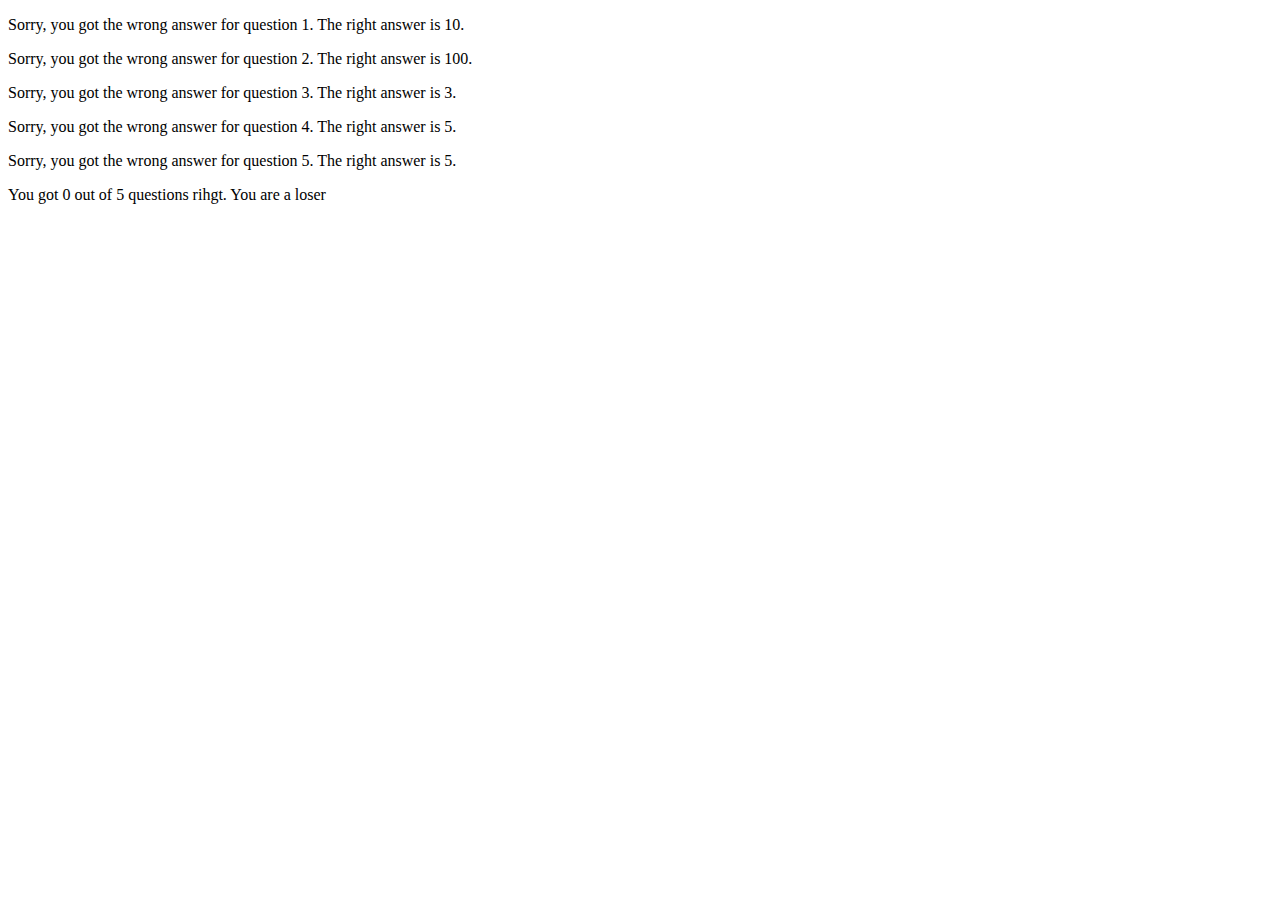
<file: index.html>
<!DOCTYPE html>
<html lang="en">
  <head>
    <meta charset="UTF-8">
    <script src="javascripts/main.js" defer="defer"></script>
    <title></title>
  </head>
  <body>

    <p></p>

  </body>
</html>
</file>
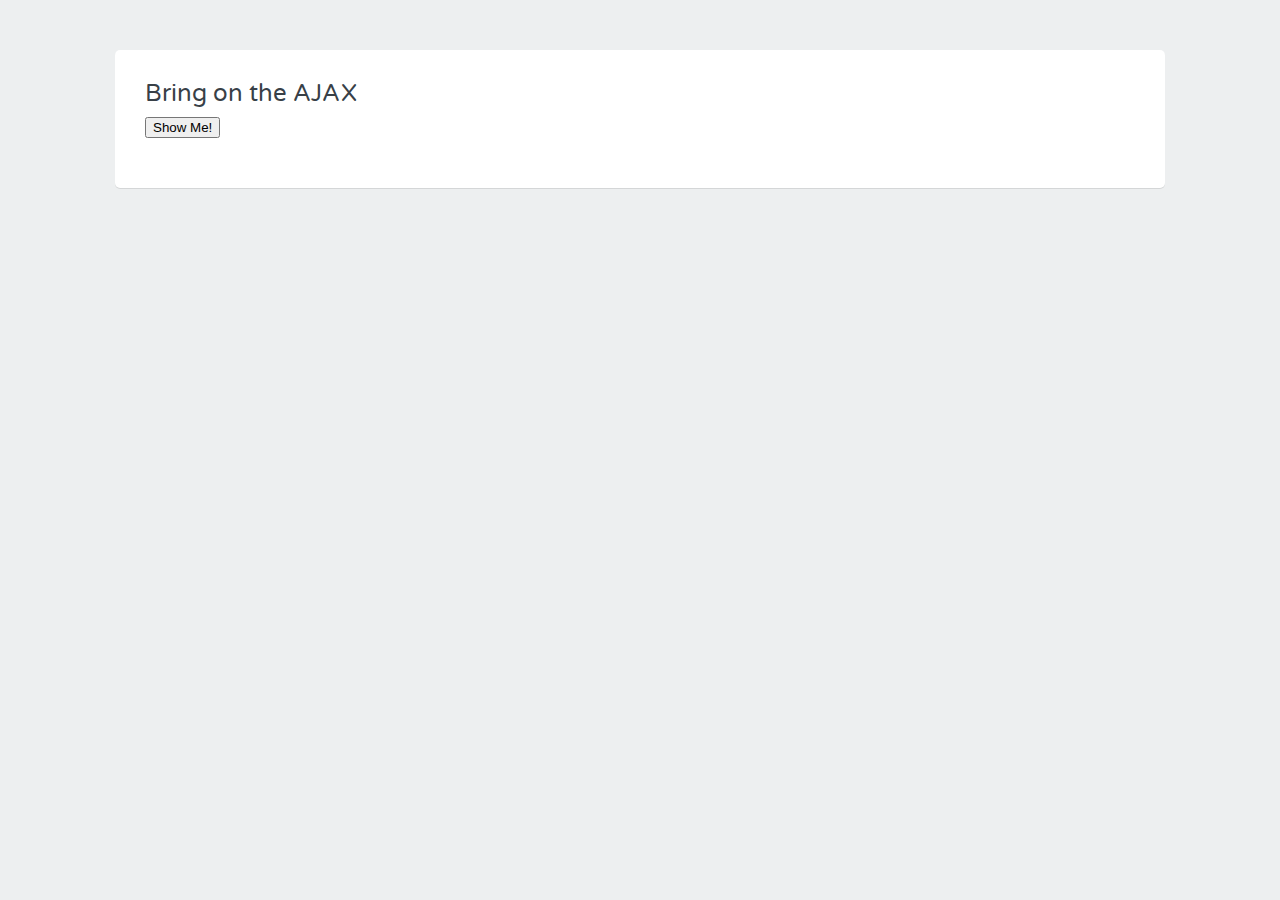
<file: javascripts/ajax/index.html>
<!DOCTYPE html>
<html>
<head>
  <meta charset="utf-8">
  <link href='//fonts.googleapis.com/css?family=Varela+Round' rel='stylesheet' type='text/css'>
  <link rel="stylesheet" href="css/main.css">
  <title>AJAX with JavaScript</title>
  <script>
    var xhr = new XMLHttpRequest();
    xhr.onreadystatechange = function(){
      if(xhr.readyState === 4){
        console.log('request is ready');
        document.getElementById('ajax').innerHTML = xhr.responseText;
      }
    };
    xhr.open('GET', 'sidebar.html');
    var sendAJAX = function(){
      xhr.send();
      document.getElementById('load').style.display = 'none';
    };

  </script>
</head>
<body>
  <div class="grid-container centered">
    <div class="grid-100">
      <div class="contained">
        <div class="grid-100">
          <div class="heading">
            <h1>Bring on the AJAX</h1>
            <button id="load" onclick="sendAJAX()">Show Me!</button>
          </div>
          <div id="ajax">

          </div>
        </div>
      </div>
    </div>
  </div>
</body>
</html>
</file>
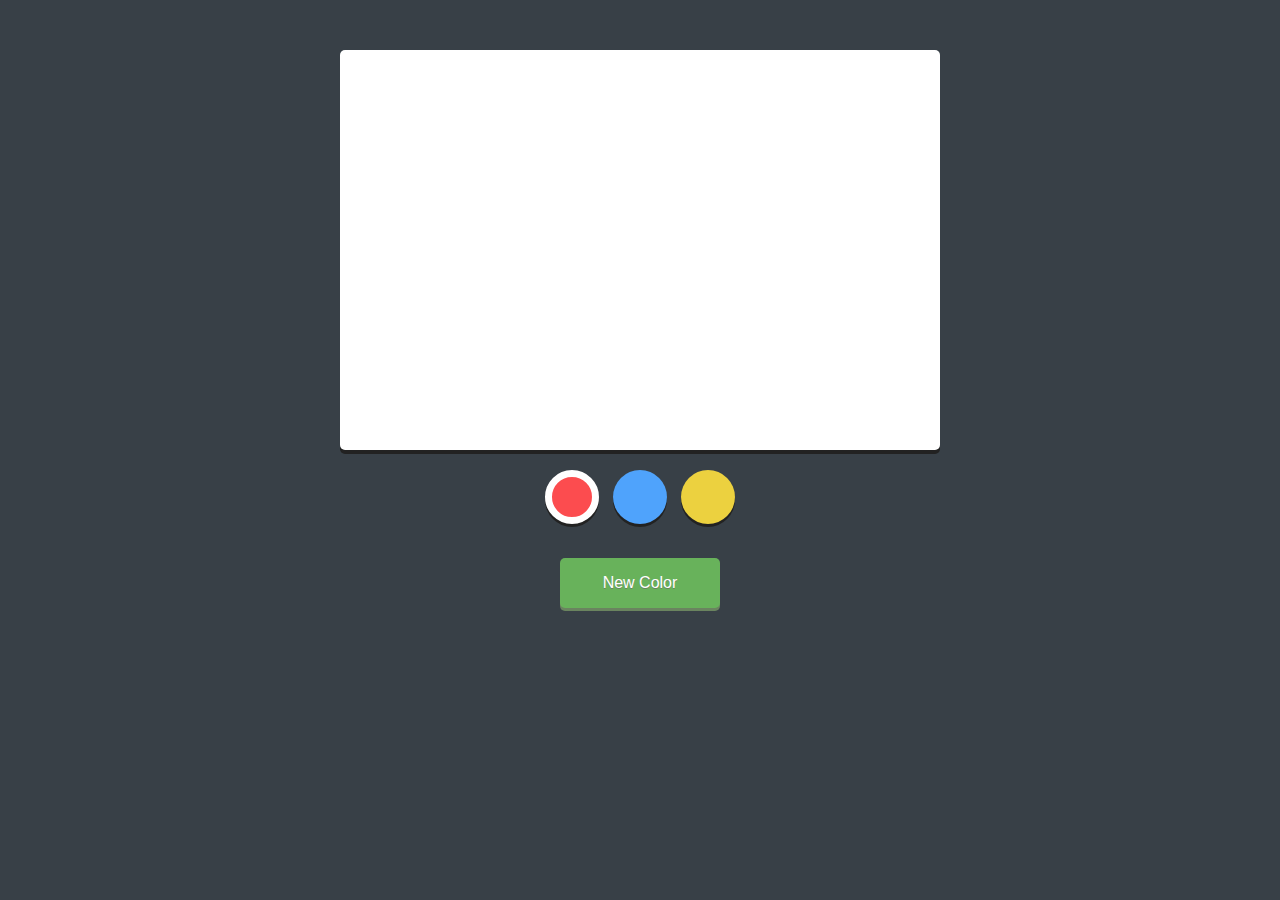
<file: javascripts/drawing/index.html>
<!DOCTYPE html>
<html>
<head>
	<title>Simple Drawing Application</title>
	<link rel="stylesheet" href="css/style.css" type="text/css" media="screen" title="no title" charset="utf-8">
</head>
<body>
	<canvas	width="600" height="400"></canvas>
	<div class="controls">
		<ul>
			<li class="red selected"></li>
			<li class="blue"></li>
			<li class="yellow"></li>
		</ul>
		<button id="revealColorSelect">New Color</button>
		<div id="colorSelect">
			<span id="newColor"></span>
			<div class="sliders">
				<p>
					<label for="red">Red</label>
					<input id="red" name="red" type="range" min=0 max=255 value=0>
				</p>
				<p>
					<label for="green">Green</label>
					<input id="green" name="green" type="range" min=0 max=255 value=0>
				</p>
				<p>
					<label for="blue">Blue</label>
					<input id="blue" name="blue" type="range" min=0 max=255 value=0>
				</p>
			</div>
			<div>
			<button id="addNewColor">Add Color</button>
			</div>
		</div>
	</div>
	<script src="http://code.jquery.com/jquery-1.11.0.min.js" type="text/javascript" charset="utf-8"></script>
	<script src="js/app.js" type="text/javascript" charset="utf-8"></script>	
</body>
</html>
</file>
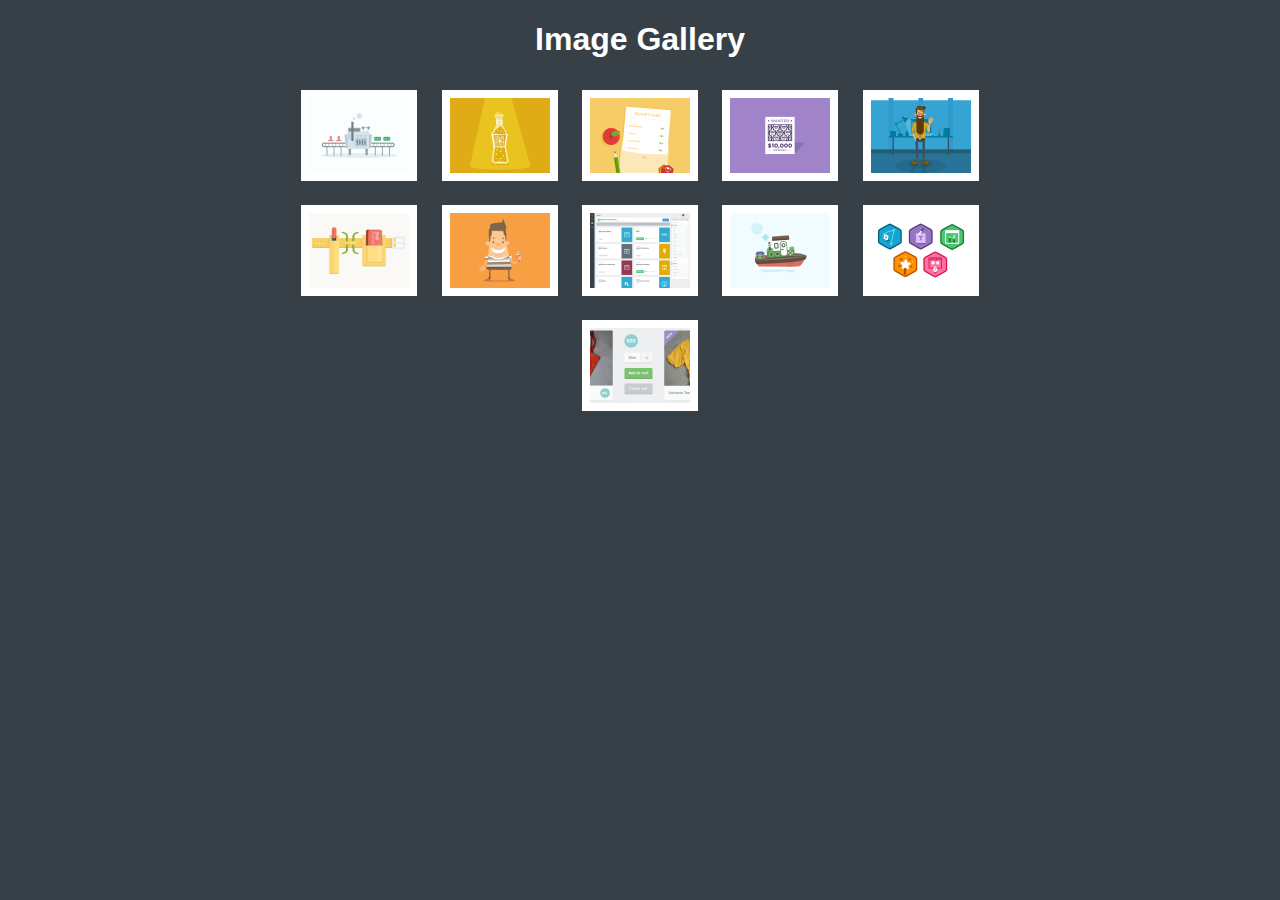
<file: javascripts/lightbox/index.html>
<!DOCTYPE html>
<html>
<head>
	<link rel="stylesheet" href="css/style.css" type="text/css" media="screen" title="no title" charset="utf-8">
	<title>Image Gallery</title>
</head>
<body>
	<h1>Image Gallery</h1>
	<ul id="imageGallery">
		<li><a href="images/refferal_machine.png"><img src="images/refferal_machine.png" width="100" alt="Refferal Machine By Matthew Spiel"></a></li>
		<li><a href="images/space-juice.png"><img src="images/space-juice.png" width="100" alt="Space Juice by Mat Helme"></a></li>
		<li><a href="images/education.png"><img src="images/education.png" width="100" alt="Education by Chris Michel"></a></li>
		<li><a href="images/copy_mcrepeatsalot.png"><img src="images/copy_mcrepeatsalot.png" width="100" alt="Wanted: Copy McRepeatsalot by Chris Michel"></a></li>
		<li><a href="images/sebastian.png"><img src="images/sebastian.png" width="100" alt="Sebastian by Mat Helme"></a></li>
		<li><a href="images/skill-polish.png"><img src="images/skill-polish.png" width="100" alt="Skill Polish by Chris Michel"></a></li>
		<li><a href="images/chuck.png"><img src="images/chuck.png" width="100" alt="Chuck by Mat Helme"></a></li>
		<li><a href="images/library.png"><img src="images/library.png" width="100" alt="Library by Tyson Rosage"></a></li>
		<li><a href="images/boat.png"><img src="images/boat.png" width="100" alt="Boat by Griffin Moore"></a></li>
		<li><a href="images/illustrator_foundations.png"><img src="images/illustrator_foundations.png" width="100" alt="Illustrator Foundations by Matthew Spiel"></a></li>
		<li><a href="images/treehouse_shop.jpg"><img src="images/treehouse_shop.jpg" width="100" alt="Treehouse Shop by Eric Smith"></a></li>
	</ul>
	<script src="http://code.jquery.com/jquery-1.11.0.min.js" type="text/javascript" charset="utf-8"></script>
	<script src="js/app.js" type="text/javascript" charset="utf-8"></script>
	
</body>
</html>
</file>
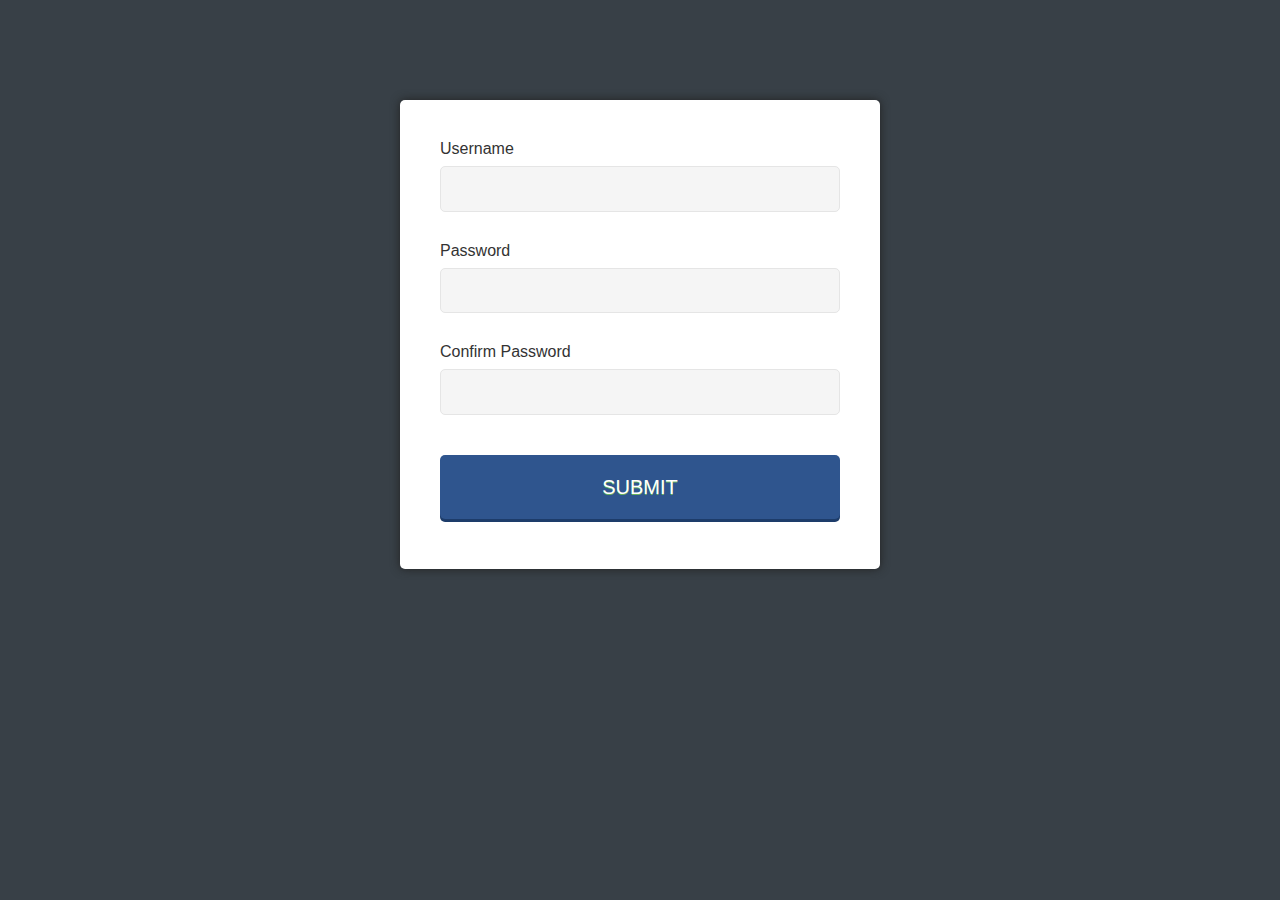
<file: javascripts/password/index.html>
<!DOCTYPE html>
<html>
<head>
	<title>Sign Up Form</title>
	<link rel="stylesheet" href="css/style.css" type="text/css" media="screen" title="no title" charset="utf-8">
</head>
<body>

	<form action="#" method="post">
		<p>
			<label for="username">Username</label>
			<input id="username" name="username" type="text">
		</p>
		<p>
			<label for="password">Password</label>
			<input id="password" name="password" type="password">
			<span>Enter a password longer than 8 characters</span>
		</p>
		<p>
			<label for="confirm_password">Confirm Password</label>
			<input id="confirm_password" name="confirm_password" type="password">
			<span>Please confirm your password</span>
		</p>
		<p>
			<input type="submit" value="SUBMIT" id="submit">
		</p>
	</form>
	<script src="http://code.jquery.com/jquery-1.11.0.min.js" type="text/javascript" charset="utf-8"></script>
	<script src="js/app.js" type="text/javascript" charset="utf-8"></script>
</body>
</html>
</file>
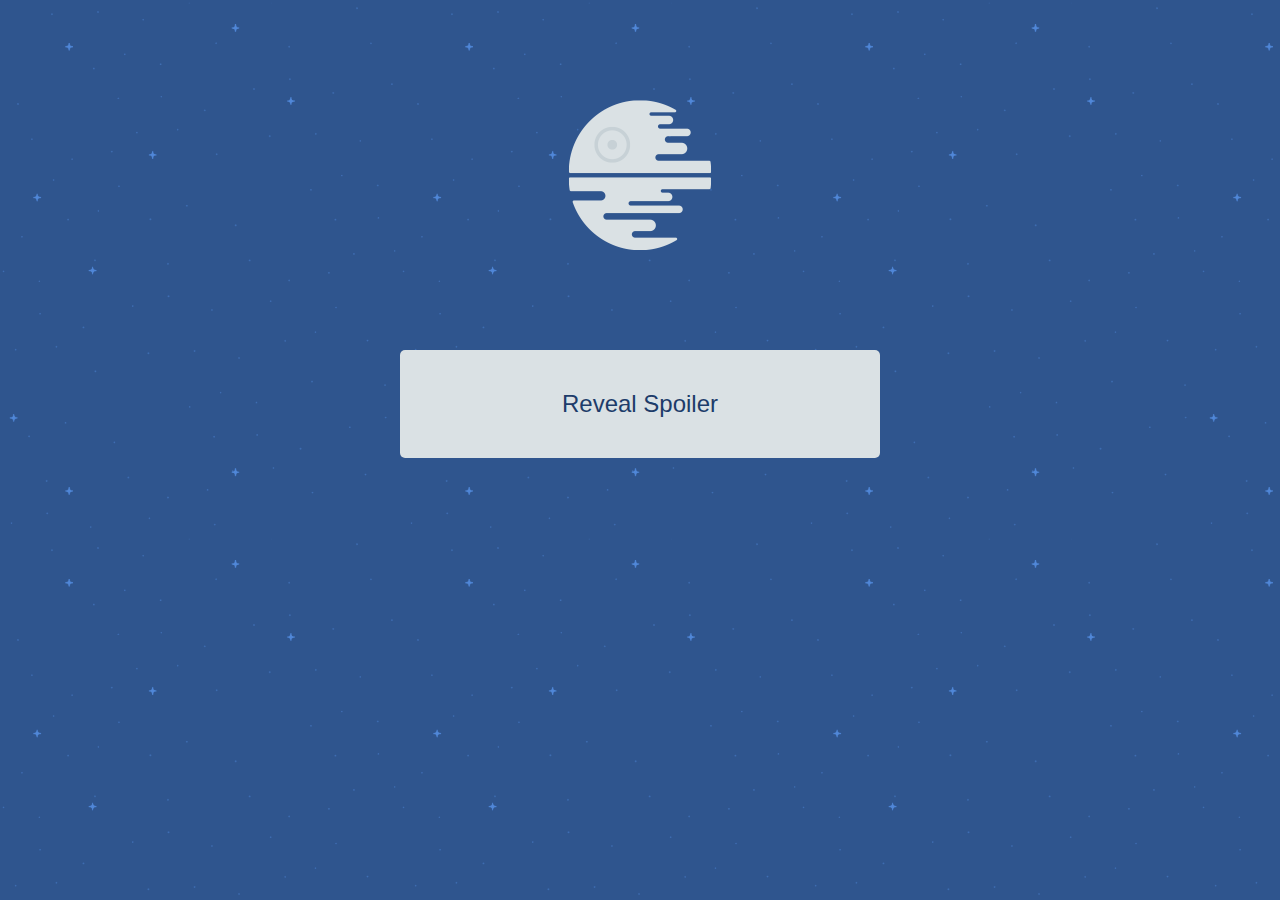
<file: javascripts/spoiler/index.html>
<!DOCTYPE html>
<html>
<head>
	<title>Star Wars Spoilers</title>
	<link rel="stylesheet" href="css/style.css" type="text/css" media="screen" title="no title" charset="utf-8">
</head>
<body>
	<img src="img/deathstar.png" />
	<p class="spoiler">
		<!--Spoiler:-->
		<span>Darth Vader is Luke Skywalker's Father! Noooooooooooo!</span>
	</p>
	<script src="http://code.jquery.com/jquery-1.11.0.min.js" type="text/javascript" charset="utf-8"></script>
	<script src="js/app.js" type="text/javascript" charset="utf-8"></script>
</body>
</html>
</file>
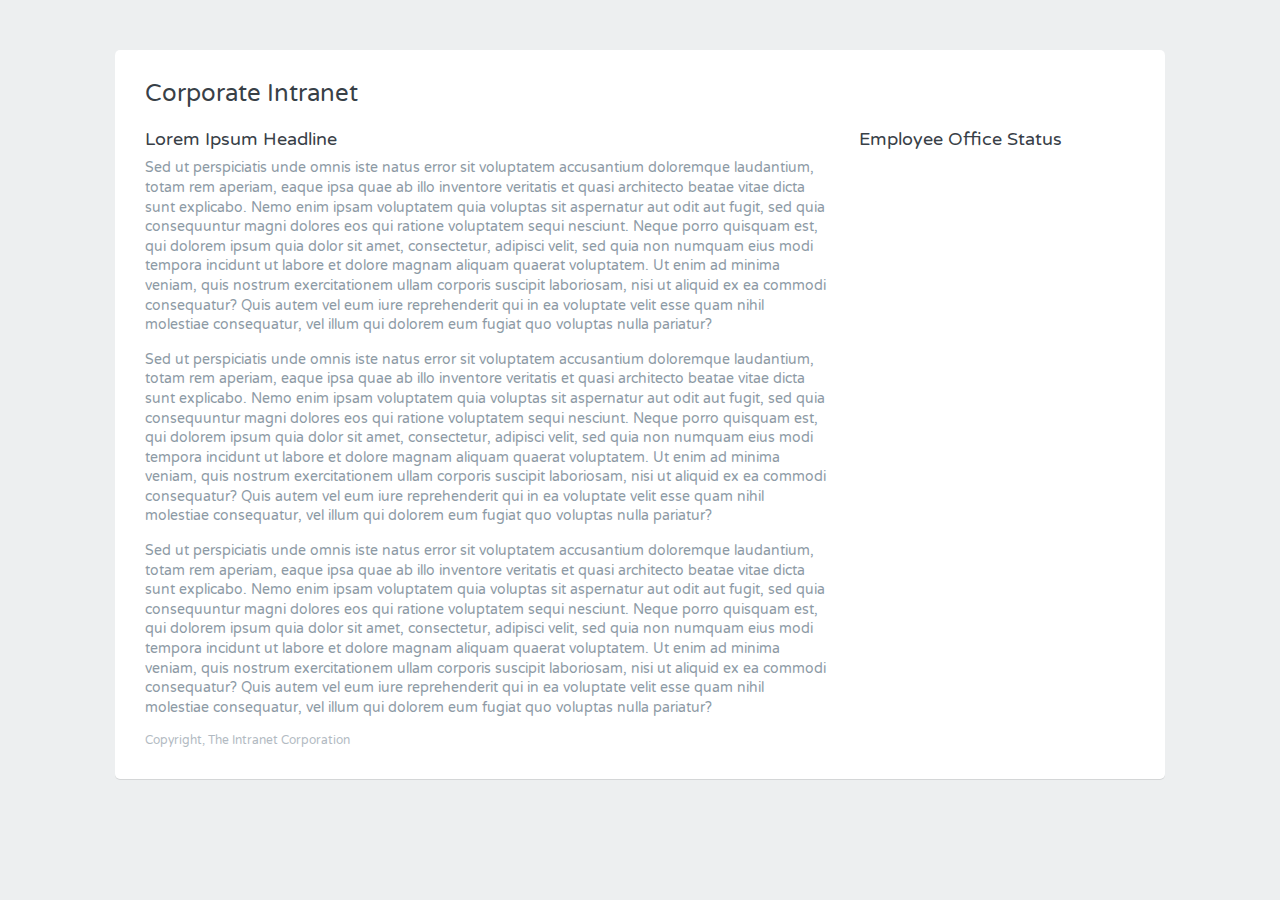
<file: javascripts/ajax/employee/index.html>
<!DOCTYPE html>
<html>
<head>
  <meta charset="utf-8">
  <title>AJAX Office Status Widget</title>
  <link href='http://fonts.googleapis.com/css?family=Varela+Round' rel='stylesheet' type='text/css'>
  <link rel="stylesheet" href="css/main.css">
  
</head>
<body>
  <div class="grid-container centered">
    <div class="grid-100">
      <div class="contained">
        <div class="grid-100">
          <div class="heading">
            <h1>Corporate Intranet</h1>
          </div>
        </div>
        <section class="grid-70 main">
          <h2>Lorem Ipsum Headline</h2>
          <p>Sed ut perspiciatis unde omnis iste natus error sit voluptatem accusantium doloremque laudantium, totam rem aperiam, eaque ipsa quae ab illo inventore veritatis et quasi architecto beatae vitae dicta sunt explicabo. Nemo enim ipsam voluptatem quia voluptas sit aspernatur aut odit aut fugit, sed quia consequuntur magni dolores eos qui ratione voluptatem sequi nesciunt. Neque porro quisquam est, qui dolorem ipsum quia dolor sit amet, consectetur, adipisci velit, sed quia non numquam eius modi tempora incidunt ut labore et dolore magnam aliquam quaerat voluptatem. Ut enim ad minima veniam, quis nostrum exercitationem ullam corporis suscipit laboriosam, nisi ut aliquid ex ea commodi consequatur? Quis autem vel eum iure reprehenderit qui in ea voluptate velit esse quam nihil molestiae consequatur, vel illum qui dolorem eum fugiat quo voluptas nulla pariatur?</p>
          <p>Sed ut perspiciatis unde omnis iste natus error sit voluptatem accusantium doloremque laudantium, totam rem aperiam, eaque ipsa quae ab illo inventore veritatis et quasi architecto beatae vitae dicta sunt explicabo. Nemo enim ipsam voluptatem quia voluptas sit aspernatur aut odit aut fugit, sed quia consequuntur magni dolores eos qui ratione voluptatem sequi nesciunt. Neque porro quisquam est, qui dolorem ipsum quia dolor sit amet, consectetur, adipisci velit, sed quia non numquam eius modi tempora incidunt ut labore et dolore magnam aliquam quaerat voluptatem. Ut enim ad minima veniam, quis nostrum exercitationem ullam corporis suscipit laboriosam, nisi ut aliquid ex ea commodi consequatur? Quis autem vel eum iure reprehenderit qui in ea voluptate velit esse quam nihil molestiae consequatur, vel illum qui dolorem eum fugiat quo voluptas nulla pariatur?</p>
          <p>Sed ut perspiciatis unde omnis iste natus error sit voluptatem accusantium doloremque laudantium, totam rem aperiam, eaque ipsa quae ab illo inventore veritatis et quasi architecto beatae vitae dicta sunt explicabo. Nemo enim ipsam voluptatem quia voluptas sit aspernatur aut odit aut fugit, sed quia consequuntur magni dolores eos qui ratione voluptatem sequi nesciunt. Neque porro quisquam est, qui dolorem ipsum quia dolor sit amet, consectetur, adipisci velit, sed quia non numquam eius modi tempora incidunt ut labore et dolore magnam aliquam quaerat voluptatem. Ut enim ad minima veniam, quis nostrum exercitationem ullam corporis suscipit laboriosam, nisi ut aliquid ex ea commodi consequatur? Quis autem vel eum iure reprehenderit qui in ea voluptate velit esse quam nihil molestiae consequatur, vel illum qui dolorem eum fugiat quo voluptas nulla pariatur?</p>
        </section>
        <aside class="grid-30 list">
          <h2>Employee Office Status</h2>
          <div id="employeeList">

          </div>
        </aside>
        <footer class="grid-100">
          <p>Copyright, The Intranet Corporation</p>
        </footer>
      </div>
    </div>
  </div>
</body>
</html>
</file>
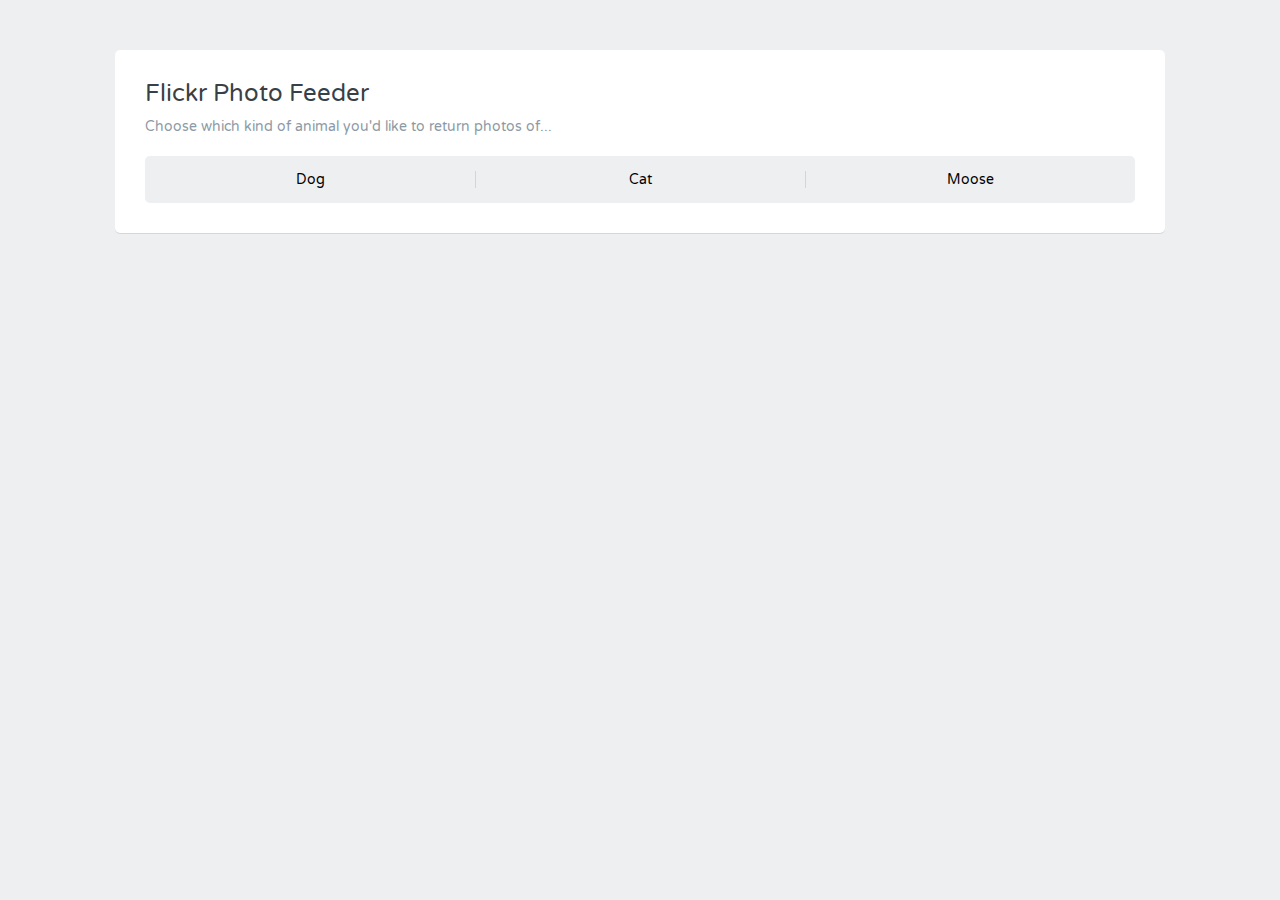
<file: javascripts/ajax/flickr/index.html>
<!DOCTYPE html>
<html>
<head>
  <meta charset="utf-8">
  <title>AJAX Flickr Photo Feeder</title>
  <link href='http://fonts.googleapis.com/css?family=Varela+Round' rel='stylesheet' type='text/css'>
  <link rel="stylesheet" href="css/main.css">
  <script src="js/jquery-2.1.4.min.js"></script>
  <script src="js/flickr.js"></script>
</head>
<body>
  <div class="grid-container centered">
    <div class="grid-100">
      <div class="contained">
        <div class="grid-100">
          <div class="heading">
            <h1>Flickr Photo Feeder</h1>
            <p>Choose which kind of animal you'd like to return photos of...</p>
          </div>
          <ul class="filter-select">
            <li><button>Dog</button></li>
            <li><button>Cat</button></li>
            <li><button>Moose</button></li>
          </ul>
        </div>

        <div id="photos">

        </div>
      </div>
    </div>
  </div>
</body>
</html>
</file>
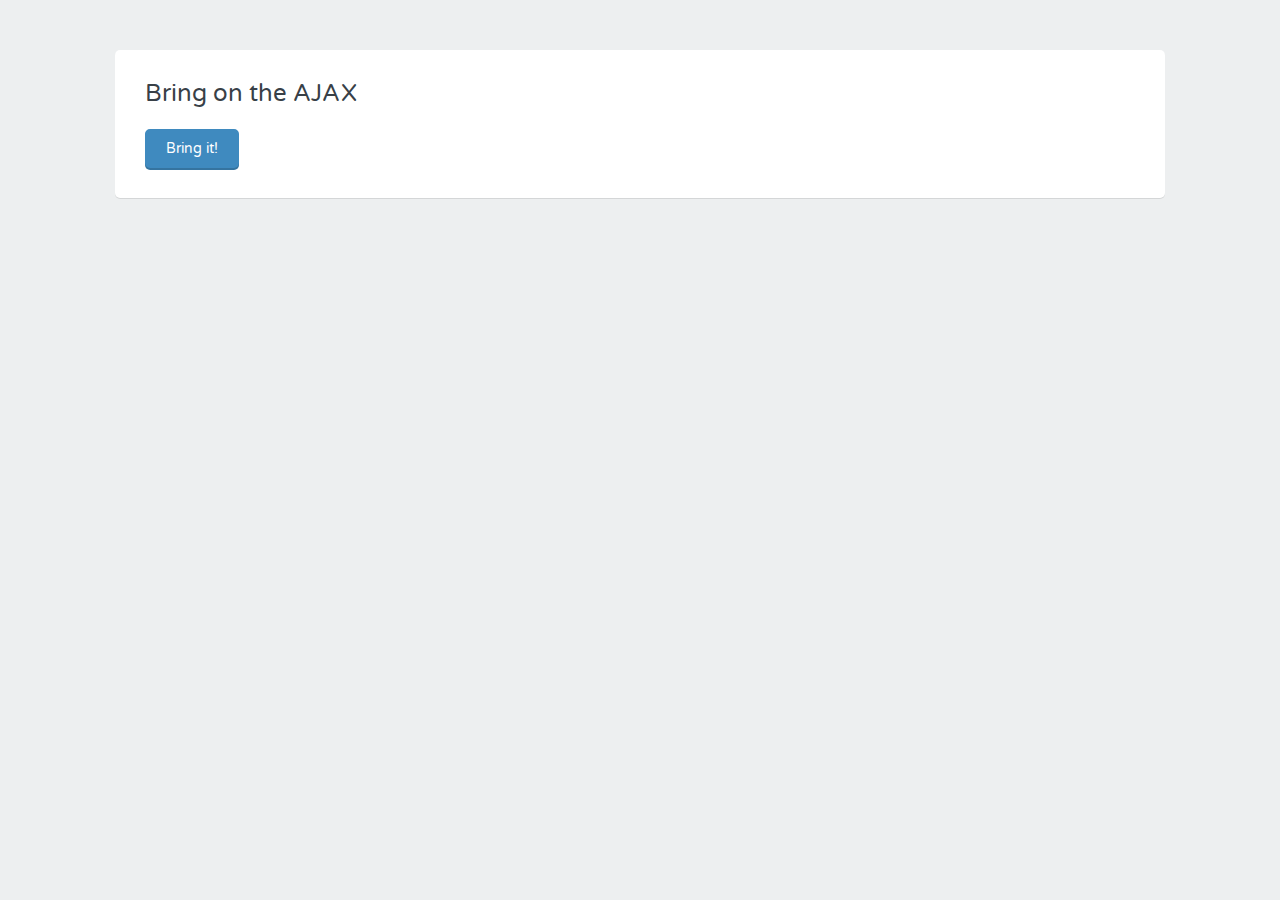
<file: javascripts/ajax/jQuery/index.html>
<!DOCTYPE html>
<html>
<head>
  <meta charset="utf-8">
  <title>AJAX with JavaScript</title>
  <link href='http://fonts.googleapis.com/css?family=Varela+Round' rel='stylesheet' type='text/css'>
  <link rel="stylesheet" href="css/main.css">
  <script src="js/jquery2.min.js"></script>
  <script>
  function sendAJAX() {
    $('#ajax').load('sidebar.html');
    $('#load').hide();
  }
  </script>
</head>
<body>
  <div class="grid-container centered">
    <div class="grid-100">
      <div class="contained">
        <div class="grid-100">
          <div class="heading">
            <h1>Bring on the AJAX</h1>
          </div>
          <button id="load" onclick="sendAJAX()" class="button">Bring it!</button>
          <div id="ajax">

          </div>
        </div>
      </div>
    </div>
  </div>
</body>
</html>
</file>
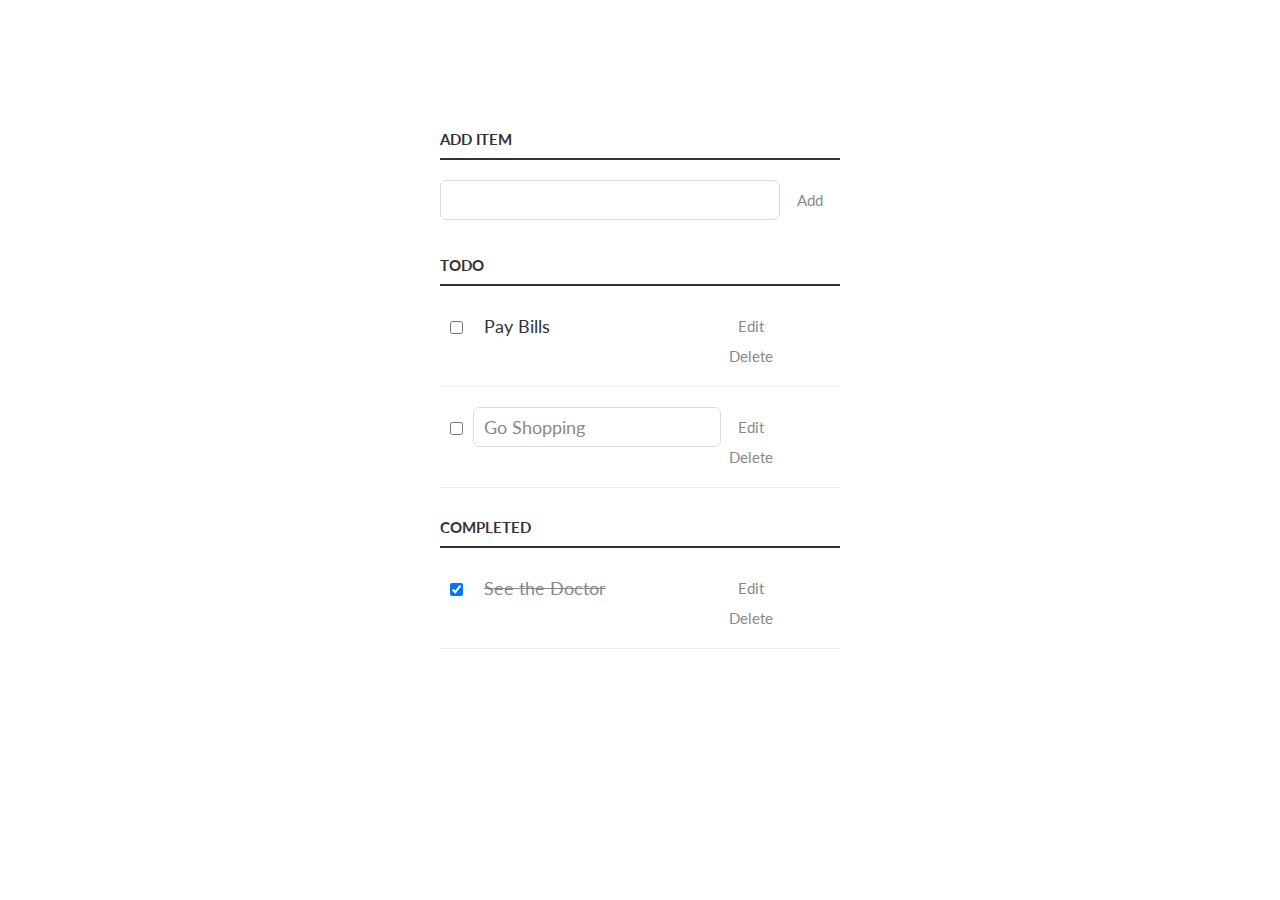
<file: javascripts/interactive/objects/index.html>
<!DOCTYPE html>
<html>
  <head>
    <title>Todo App</title>
    <link href='http://fonts.googleapis.com/css?family=Lato:300,400,700' rel='stylesheet' type='text/css'>
    <link rel="stylesheet" href="css/style.css" type="text/css" media="screen" charset="utf-8">    
  </head>
  <body>
    <div class="container">
      <p>
        <label for="new-task">Add Item</label><input id="new-task" type="text"><button>Add</button>
      </p>
      
      <h3>Todo</h3>
      <ul id="incomplete-tasks">
        <li><input type="checkbox"><label>Pay Bills</label><input type="text"><button class="edit">Edit</button><button class="delete">Delete</button></li>
        <li class="editMode"><input type="checkbox"><label>Go Shopping</label><input type="text" value="Go Shopping"><button class="edit">Edit</button><button class="delete">Delete</button></li>
        
      </ul>
      
      <h3>Completed</h3>
      <ul id="completed-tasks">
        <li><input type="checkbox" checked><label>See the Doctor</label><input type="text"><button class="edit">Edit</button><button class="delete">Delete</button></li>
      </ul>
    </div>

    <script type="text/javascript" src="js/app.js"></script>

  </body>
</html>
</file>
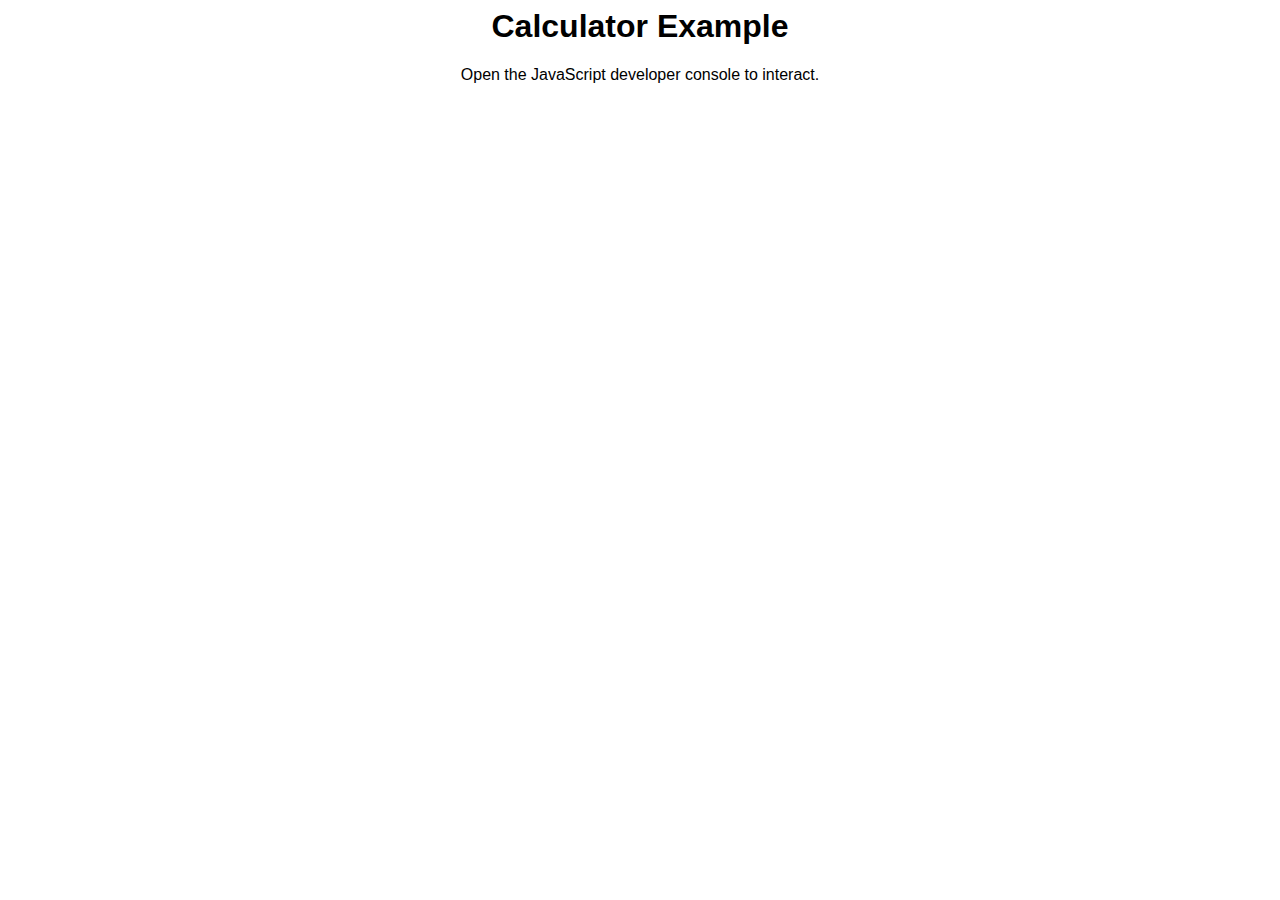
<file: javascripts/objects/calculator/index.html>
<html>
<head>
    <title>Dice Simulator 2015</title>
    <link rel="stylesheet" href="style.css">
</head>  
<body>
  <h1>Calculator Example</h1>
  <p>Open the JavaScript developer console to interact.</p>
  <script src="calculator.js"></script>

</body>
</html>
</file>
<file: javascripts/ajax/css/main.css>
@charset "UTF-8";

.grid-container:before,
.grid-container:after {
  content: ".";
  display: block;
  overflow: hidden;
  visibility: hidden;
  font-size: 0;
  line-height: 0;
  width: 0;
  height: 0;
}

.grid-container:after {
  clear: both;
}

.grid-container {
  max-width: 1080px;
  position: relative;
}

.grid-100 {
  -webkit-box-sizing: border-box;
  -moz-box-sizing: border-box;
  box-sizing: border-box;
  padding-left: 15px;
  padding-right: 15px;
}

body {
  min-width: 320px;
}

@media screen {
  .grid-container:before,
  .grid-container:after {
    content: ".";
    display: block;
    overflow: hidden;
    visibility: hidden;
    font-size: 0;
    line-height: 0;
    width: 0;
    height: 0;
  }

  .grid-container:after {
    clear: both;
  }

  .grid-container {
    max-width: 1080px;
    position: relative;
  }

  .grid-100 {
    -webkit-box-sizing: border-box;
    -moz-box-sizing: border-box;
    box-sizing: border-box;
    padding-left: 15px;
    padding-right: 15px;
  }

  body {
    min-width: 320px;
  }
}

@media screen and (min-width: 1080px) {
  .grid-container:before,
  .grid-100:before,
  .grid-container:after,
  .grid-100:after {
    content: ".";
    display: block;
    overflow: hidden;
    visibility: hidden;
    font-size: 0;
    line-height: 0;
    width: 0;
    height: 0;
  }

  .grid-container:after,
  .grid-100:after {
    clear: both;
  }

  .grid-container {
    max-width: 1080px;
    position: relative;
  }

  .grid-100 {
    -webkit-box-sizing: border-box;
    -moz-box-sizing: border-box;
    box-sizing: border-box;
    padding-left: 15px;
    padding-right: 15px;
  }

  .grid-100 {
    clear: both;
    width: 100%;
  }
}

@media screen and (max-width: 400px) {
  @-ms-viewport {
    width: 320px;
  }
}

@media screen and (max-width: 680px) {
  .grid-container:before,
  .grid-container:after {
    content: ".";
    display: block;
    overflow: hidden;
    visibility: hidden;
    font-size: 0;
    line-height: 0;
    width: 0;
    height: 0;
  }

  .grid-container:after {
    clear: both;
  }

  .grid-container {
    max-width: 1080px;
    position: relative;
  }

  .grid-100 {
    -webkit-box-sizing: border-box;
    -moz-box-sizing: border-box;
    box-sizing: border-box;
    padding-left: 15px;
    padding-right: 15px;
  }
}

@media screen and (min-width: 680px) and (max-width: 1080px) {
  .grid-container:before,
  .grid-container:after {
    content: ".";
    display: block;
    overflow: hidden;
    visibility: hidden;
    font-size: 0;
    line-height: 0;
    width: 0;
    height: 0;
  }

  .grid-container:after {
    clear: both;
  }

  .grid-container {
    max-width: 1080px;
    position: relative;
  }

  .grid-100 {
    -webkit-box-sizing: border-box;
    -moz-box-sizing: border-box;
    box-sizing: border-box;
    padding-left: 15px;
    padding-right: 15px;
  }
}

.grid-container:before,
.grid-container:after {
  content: ".";
  display: block;
  overflow: hidden;
  visibility: hidden;
  font-size: 0;
  line-height: 0;
  width: 0;
  height: 0;
}

.grid-container:after {
  clear: both;
}

.grid-container {
  max-width: 1080px;
  position: relative;
}

.grid-100 {
  -webkit-box-sizing: border-box;
  -moz-box-sizing: border-box;
  box-sizing: border-box;
  padding-left: 15px;
  padding-right: 15px;
}

html,
body,
div,
h1,
h2,
p,
ul,
section {
  margin: 0;
  padding: 0;
  border: 0;
  font: inherit;
  font-size: 100%;
  vertical-align: baseline;
}

html {
  line-height: 1;
}

ul {
  list-style: none;
}

section {
  display: block;
}

body {
  background: #edeff0;
  padding: 50px 0 0;
  font-family: "Varela Round", "Helvetica Neue", Helvetica, Arial, sans-serif;
  font-size: 62.5%;
}

.centered {
  margin: 0 auto;
}

.contained {
  background: white;
  padding: 30px 15px;
  margin-bottom: 30px;
  position: relative;
  overflow: hidden;
  -webkit-border-radius: 5px;
  -moz-border-radius: 5px;
  -ms-border-radius: 5px;
  -o-border-radius: 5px;
  border-radius: 5px;
  -webkit-box-shadow: 0 1px 0 0 rgba(0, 0, 0, 0.1);
  -moz-box-shadow: 0 1px 0 0 rgba(0, 0, 0, 0.1);
  box-shadow: 0 1px 0 0 rgba(0, 0, 0, 0.1);
}

.heading {
  margin-bottom: 20px;
}

h1,
h2 {
  font-size: 2.4em;
  font-weight: 500;
  margin-bottom: 8px;
  color: #384047;
  line-height: 1.2;
}

h2 {
  font-size: 1.8em;
}

p {
  color: #8d9aa5;
  font-size: 1.4em;
  margin-bottom: 15px;
  line-height: 1.4;
}

.button {
  background: #3f8abf;
  padding: 8px 18px;
  font-family: "Varela Round", "Helvetica Neue", Helvetica, Arial, sans-serif;
  font-size: 1.4em;
  color: white;
  font-weight: 500;
  border: 3px solid #3f8abf;
  outline: none;
  cursor: pointer;
  display: -moz-inline-stack;
  display: inline-block;
  vertical-align: middle;
  *vertical-align: auto;
  zoom: 1;
  *display: inline;
  -webkit-border-radius: 5px;
  -moz-border-radius: 5px;
  -ms-border-radius: 5px;
  -o-border-radius: 5px;
  border-radius: 5px;
  -webkit-box-shadow: 0 2px 0 0 #3574a0;
  -moz-box-shadow: 0 2px 0 0 #3574a0;
  box-shadow: 0 2px 0 0 #3574a0;
  -webkit-transition: 0.3s;
  -moz-transition: 0.3s;
  -o-transition: 0.3s;
  transition: 0.3s;
}

.button:hover {
  background: #397cac;
  border-color: #397cac;
  -webkit-box-shadow: 0 2px 0 0 #2c6085;
  -moz-box-shadow: 0 2px 0 0 #2c6085;
  box-shadow: 0 2px 0 0 #2c6085;
}

.response {
  padding: 30px;
  background: #fbfbfc;
  border: 1px solid #e2e5e8;
  -webkit-border-radius: 5px;
  -moz-border-radius: 5px;
  -ms-border-radius: 5px;
  -o-border-radius: 5px;
  border-radius: 5px;
}

.response p {
  margin: 0;
}
</file>
<file: javascripts/drawing/css/style.css>
body {
	background: #384047;
	font-family: sans-serif;
}
canvas {
	background: #fff;
	display: block;
	margin: 50px auto 10px;
	border-radius: 5px;
	box-shadow: 0 4px 0 0 #222;
	cursor: url(../img/cursor.png), crosshair;
}
.controls {
	min-height: 60px;
	margin: 0 auto;
	width: 600px;
	border-radius: 5px;
	overflow: hidden;
}
ul {
	list-style:none;
	margin: 0;
	float: 	left;
	padding: 10px 0 20px;
	width: 100%;
	text-align: center;
}

ul li, #newColor {
	display:block;
	height: 54px;
	width: 54px;
	border-radius: 60px;
	cursor: pointer;
	border: 0;
	box-shadow: 0 3px 0 0 #222;
}

ul li {
	display: inline-block;
	margin: 0 5px 10px;
}

.red {
	background: #fc4c4f;
}

.blue {
	background: #4fa3fc;
}

.yellow {
	background: #ECD13F;
}

.selected {
	border: 7px solid #fff;
	width: 40px;
	height: 40px;
}
button {
	background: #68B25B;
	box-shadow: 0 3px 0 0 #6A845F;
	color: #fff;
	outline: none;
	cursor: pointer;
	text-shadow: 0 1px #6A845F;
	display: block;
	font-size: 16px;
	line-height: 40px;
}
#revealColorSelect {
	border: none;
	border-radius: 5px;
	margin: 10px auto;
	padding: 5px 20px;
	width: 160px;
}

/* New Color Palette */
#colorSelect {
	background: #fff;
	border-radius: 5px;
	clear: both;
	margin: 20px auto 0;
	padding: 10px;
	width: 305px;
	position: relative;
		
	display:none;
}
#colorSelect:after {
	bottom: 100%;
	left: 50%;
	border: solid transparent;
	content: " ";
	height: 0;
	width: 0;
	position: absolute;
	pointer-events: none;
	border-color: rgba(255, 255, 255, 0);
	border-bottom-color: #fff;
	border-width: 10px;
	margin-left: -10px;
}

#newColor {
	width: 80px;
	height: 80px;
	border-radius: 3px;
	box-shadow: none;
	float: left;
	border: none;
	margin: 10px 20px 20px 10px;

}
.sliders p {
	margin: 8px 0;
	vertical-align: middle;
}
.sliders label {
	display: inline-block;
	margin: 0 10px 0 0;
	width: 35px;
	font-size: 14px;
	color: #6D574E;
}
.sliders input {
	position: relative;
	top: 2px;
}
#colorSelect button {
	border: none;
	border-top: 1px solid #6A845F;
	border-radius: 0 0 5px 5px;
	clear: both;
	margin: 10px -10px -7px;
	padding: 5px 10px;
	width: 325px;
}
</file>
<file: javascripts/lightbox/css/style.css>
body {
	font-family: sans-serif;
	background: #384047;
}
h1 {
	color: #fff;
	text-align: center
}

ul {
	list-style:none;
	margin: 0 auto;
	padding: 0;
	display: block;
	max-width: 780px;
	text-align: center;
}
ul li {
	display: inline-block;
	padding: 8px;
	background:white;
	margin:10px;
}
ul li img {
	display: block;
}
a {
	text-decoration: none;
}
/** Start Coding Here **/
#overlay{
  background: rgba(0, 0 , 0, 0.7);
  width: 100%;
  height: 100%;
  position: absolute;
  top: 0; 
  left: 0;
  display:none;
  text-align: center;
}

#overlay img{
  margin-top: 10%;
  
}

#overlay p{
  color: white;
}
</file>
<file: javascripts/password/css/style.css>
body {
  background: #384047;
  font-family: sans-serif;
  font-size: 10px
}
form {
  background: #fff;
  padding: 4em 4em 2em;
  max-width: 400px;
  margin: 100px auto 0;
  box-shadow: 0 0 1em #222;
  border-radius: 5px;
}
p {
  margin: 0 0 3em 0;
  position: relative;
}
label {
  display: block;
  font-size: 1.6em;
  margin: 0 0 .5em;
  color: #333;
}
input {
  display: block;
  box-sizing: border-box;
  width: 100%;
  outline: none
}
input[type="text"],
input[type="password"] {
  background: #f5f5f5;
  border: 1px solid #e5e5e5;
  font-size: 1.6em;
  padding: .8em .5em;
  border-radius: 5px;
}
input[type="text"]:focus,
input[type="password"]:focus {
  background: #fff
}
span {
  border-radius: 5px;
  display: block;
  font-size: 1.3em;
  text-align: center;
  position: absolute;
  background: #2F558E;
  left: 105%;
  top: 25px;
  width: 160px;
  padding: 7px 10px;
  color: #fff;
}
span:after {
  right: 100%;
  top: 50%;
  border: solid transparent;
  content: " ";
  height: 0;
  width: 0;
  position: absolute;
  pointer-events: none;
  border-color: rgba(136, 183, 213, 0);
  border-right-color: #2F558E;
  border-width: 8px;
  margin-top: -8px;
}
input[type="submit"] {
  background: #2F558E;
  box-shadow: 0 3px 0 0 #1D3C6A;
  border-radius: 5px;
  border: none;
  color: #fff;
  cursor: pointer;
  display: block;
  font-size: 2em;
  line-height: 1.6em;
  margin: 2em 0 0;
  outline: none;
  padding: .8em 0;
  text-shadow: 0 1px #68B25B;

}
</file>
<file: javascripts/spoiler/css/style.css>
body {
  background: #2f558e url(../img/bg.png) repeat 0 0;
  background-size: 400px auto;
  font-family: sans-serif;
}
img {
  display: block;
  width: 150px;
  margin: 100px auto;
}
button {
  background: #dae1e4;
  border: none;
  border-radius: 5px;
  color: #1d3c6a;
  font-size: 24px;
  width: 480px;
  padding: 40px 0;
  margin: -40px -20px;
  outline: none;
  cursor: pointer;
}
.spoiler {
	background: #1d3c6a;
  width: 440px;
  margin: 0 auto 20px;
  border-radius: 5px;
  padding: 40px 20px;
  text-align: center;
  font-size: 24px
}
.spoiler span {
  color: #dae1e4;
}
</file>
<file: javascripts/ajax/employee/css/main.css>
@charset "UTF-8";

.grid-container:before,
.grid-container:after {
  content: ".";
  display: block;
  overflow: hidden;
  visibility: hidden;
  font-size: 0;
  line-height: 0;
  width: 0;
  height: 0;
}

.grid-container:after {
  clear: both;
}

.grid-container {
  max-width: 1080px;
  position: relative;
}

.grid-30,
.grid-70,
.grid-100 {
  -webkit-box-sizing: border-box;
  -moz-box-sizing: border-box;
  box-sizing: border-box;
  padding-left: 15px;
  padding-right: 15px;
}

body {
  min-width: 320px;
}

@media screen {
  .grid-container:before,
  .grid-container:after {
    content: ".";
    display: block;
    overflow: hidden;
    visibility: hidden;
    font-size: 0;
    line-height: 0;
    width: 0;
    height: 0;
  }

  .grid-container:after {
    clear: both;
  }

  .grid-container {
    max-width: 1080px;
    position: relative;
  }

  .grid-30,
  .grid-70,
  .grid-100 {
    -webkit-box-sizing: border-box;
    -moz-box-sizing: border-box;
    box-sizing: border-box;
    padding-left: 15px;
    padding-right: 15px;
  }

  body {
    min-width: 320px;
  }
}

@media screen and (min-width: 1080px) {
  .grid-container:before,
  .grid-100:before,
  .grid-container:after,
  .grid-100:after {
    content: ".";
    display: block;
    overflow: hidden;
    visibility: hidden;
    font-size: 0;
    line-height: 0;
    width: 0;
    height: 0;
  }

  .grid-container:after,
  .grid-100:after {
    clear: both;
  }

  .grid-container {
    max-width: 1080px;
    position: relative;
  }

  .grid-30,
  .grid-70,
  .grid-100 {
    -webkit-box-sizing: border-box;
    -moz-box-sizing: border-box;
    box-sizing: border-box;
    padding-left: 15px;
    padding-right: 15px;
  }

  .grid-30 {
    float: left;
    width: 30%;
  }

  .grid-70 {
    float: left;
    width: 70%;
  }

  .grid-100 {
    clear: both;
    width: 100%;
  }
}

@media screen and (max-width: 400px) {
  @-ms-viewport {
    width: 320px;
  }
}

@media screen and (max-width: 680px) {
  .grid-container:before,
  .grid-container:after {
    content: ".";
    display: block;
    overflow: hidden;
    visibility: hidden;
    font-size: 0;
    line-height: 0;
    width: 0;
    height: 0;
  }

  .grid-container:after {
    clear: both;
  }

  .grid-container {
    max-width: 1080px;
    position: relative;
  }

  .grid-30,
  .grid-70,
  .grid-100 {
    -webkit-box-sizing: border-box;
    -moz-box-sizing: border-box;
    box-sizing: border-box;
    padding-left: 15px;
    padding-right: 15px;
  }
}

@media screen and (min-width: 680px) and (max-width: 1080px) {
  .grid-container:before,
  .grid-container:after {
    content: ".";
    display: block;
    overflow: hidden;
    visibility: hidden;
    font-size: 0;
    line-height: 0;
    width: 0;
    height: 0;
  }

  .grid-container:after {
    clear: both;
  }

  .grid-container {
    max-width: 1080px;
    position: relative;
  }

  .grid-30,
  .grid-70,
  .grid-100 {
    -webkit-box-sizing: border-box;
    -moz-box-sizing: border-box;
    box-sizing: border-box;
    padding-left: 15px;
    padding-right: 15px;
  }
}

.grid-container:before,
.grid-container:after {
  content: ".";
  display: block;
  overflow: hidden;
  visibility: hidden;
  font-size: 0;
  line-height: 0;
  width: 0;
  height: 0;
}

.grid-container:after {
  clear: both;
}

.grid-container {
  max-width: 1080px;
  position: relative;
}

.grid-30,
.grid-70,
.grid-100 {
  -webkit-box-sizing: border-box;
  -moz-box-sizing: border-box;
  box-sizing: border-box;
  padding-left: 15px;
  padding-right: 15px;
}

html,
body,
div,
h1,
h2,
p,
ul,
li,
aside,
footer,
section {
  margin: 0;
  padding: 0;
  border: 0;
  font: inherit;
  font-size: 100%;
  vertical-align: baseline;
}

html {
  line-height: 1;
}

ul {
  list-style: none;
}

aside,
footer,
section {
  display: block;
}

body {
  background: #edeff0;
  padding: 50px 0 0;
  font-family: "Varela Round", "Helvetica Neue", Helvetica, Arial, sans-serif;
  font-size: 62.5%;
}

.centered {
  margin: 0 auto;
}

.contained {
  background: white;
  padding: 30px 15px;
  margin-bottom: 30px;
  position: relative;
  overflow: hidden;
  -webkit-border-radius: 5px;
  -moz-border-radius: 5px;
  -ms-border-radius: 5px;
  -o-border-radius: 5px;
  border-radius: 5px;
  -webkit-box-shadow: 0 1px 0 0 rgba(0, 0, 0, 0.1);
  -moz-box-shadow: 0 1px 0 0 rgba(0, 0, 0, 0.1);
  box-shadow: 0 1px 0 0 rgba(0, 0, 0, 0.1);
}

.heading {
  margin-bottom: 20px;
}

h1,
h2 {
  font-size: 2.4em;
  font-weight: 500;
  margin-bottom: 8px;
  color: #384047;
  line-height: 1.2;
}

h2 {
  font-size: 1.8em;
}

aside h2 {
  margin-bottom: 15px;
}

p {
  color: #8d9aa5;
  font-size: 1.4em;
  margin-bottom: 15px;
  line-height: 1.4;
}

ul li {
  margin: 15px 0 0;
  font-size: 1.6em;
  color: #8d9aa5;
  position: relative;
}

ul.bulleted li {
  padding-left: 40px;
}

ul.bulleted li:before {
  position: absolute;
  top: 0;
  left: 0;
  color: white;
  font-size: .5em;
  padding: 3px 2px 2px;
  border-radius: 2px;
  text-align: center;
  width: 25px;
}

ul.bulleted .in {
  color: #5A6772;
}

ul.bulleted .in:before {
  content: "IN";
  background-color: #5fcf80;
}

ul.bulleted .out {
  color: #A7B4BF;
}

ul.bulleted .out:before {
  content: "OUT";
  background-color: #ed5a5a;
}

footer p {
  color: #b2bac2;
  font-size: 1.15em;
  margin: 0;
}
</file>
<file: javascripts/ajax/flickr/css/main.css>
@charset "UTF-8";
.clear {
  clear: both;
  display: block;
  overflow: hidden;
  visibility: hidden;
  width: 0;
  height: 0;
}

.grid-container:before, .clearfix:before,
.grid-container:after,
.clearfix:after {
  content: ".";
  display: block;
  overflow: hidden;
  visibility: hidden;
  font-size: 0;
  line-height: 0;
  width: 0;
  height: 0;
}

.grid-container:after, .clearfix:after {
  clear: both;
}


.grid-container {
  max-width: 1080px;
  position: relative;
}

.grid-5, .mobile-grid-5, .grid-10, .mobile-grid-10, .grid-15, .mobile-grid-15, .grid-20, .mobile-grid-20, .grid-25, .mobile-grid-25, .grid-30, .mobile-grid-30, .grid-35, .mobile-grid-35, .grid-40, .mobile-grid-40, .grid-45, .mobile-grid-45, .grid-50, .mobile-grid-50, .grid-55, .mobile-grid-55, .grid-60, .mobile-grid-60, .grid-65, .mobile-grid-65, .grid-70, .mobile-grid-70, .grid-75, .mobile-grid-75, .grid-80, .mobile-grid-80, .grid-85, .mobile-grid-85, .grid-90, .mobile-grid-90, .grid-95, .mobile-grid-95, .grid-100, .mobile-grid-100, .grid-33, .mobile-grid-33, .grid-66, .mobile-grid-66 {
  -webkit-box-sizing: border-box;
  -moz-box-sizing: border-box;
  box-sizing: border-box;
  padding-left: 15px;
  padding-right: 15px;
}


.grid-parent {
  padding-left: 0;
  padding-right: 0;
}

body {
  min-width: 320px;
}

@media screen {
  .clear {
    clear: both;
    display: block;
    overflow: hidden;
    visibility: hidden;
    width: 0;
    height: 0;
  }

  .grid-container:before, .clearfix:before,
  .grid-container:after,
  .clearfix:after {
    content: ".";
    display: block;
    overflow: hidden;
    visibility: hidden;
    font-size: 0;
    line-height: 0;
    width: 0;
    height: 0;
  }

  .grid-container:after, .clearfix:after {
    clear: both;
  }


  .grid-container {
    max-width: 1080px;
    position: relative;
  }

  .grid-5, .mobile-grid-5, .grid-10, .mobile-grid-10, .grid-15, .mobile-grid-15, .grid-20, .mobile-grid-20, .grid-25, .mobile-grid-25, .grid-30, .mobile-grid-30, .grid-35, .mobile-grid-35, .grid-40, .mobile-grid-40, .grid-45, .mobile-grid-45, .grid-50, .mobile-grid-50, .grid-55, .mobile-grid-55, .grid-60, .mobile-grid-60, .grid-65, .mobile-grid-65, .grid-70, .mobile-grid-70, .grid-75, .mobile-grid-75, .grid-80, .mobile-grid-80, .grid-85, .mobile-grid-85, .grid-90, .mobile-grid-90, .grid-95, .mobile-grid-95, .grid-100, .mobile-grid-100, .grid-33, .mobile-grid-33, .grid-66, .mobile-grid-66, .tablet-grid-5, .tablet-grid-10, .tablet-grid-15, .tablet-grid-20, .tablet-grid-25, .tablet-grid-30, .tablet-grid-35, .tablet-grid-40, .tablet-grid-45, .tablet-grid-50, .tablet-grid-55, .tablet-grid-60, .tablet-grid-65, .tablet-grid-70, .tablet-grid-75, .tablet-grid-80, .tablet-grid-85, .tablet-grid-90, .tablet-grid-95, .tablet-grid-100, .tablet-grid-33, .tablet-grid-66 {
    -webkit-box-sizing: border-box;
    -moz-box-sizing: border-box;
    box-sizing: border-box;
    padding-left: 15px;
    padding-right: 15px;
  }
  .grid-parent {
    padding-left: 0;
    padding-right: 0;
  }

  body {
    min-width: 320px;
  }
}
@media screen and (min-width: 1080px) {
  .clear {
    clear: both;
    display: block;
    overflow: hidden;
    visibility: hidden;
    width: 0;
    height: 0;
  }

  .grid-container:before, .grid-100:before, .clearfix:before,
  .grid-container:after,
  .grid-100:after,
  .clearfix:after {
    content: ".";
    display: block;
    overflow: hidden;
    visibility: hidden;
    font-size: 0;
    line-height: 0;
    width: 0;
    height: 0;
  }

  .grid-container:after, .grid-100:after, .clearfix:after {
    clear: both;
  }


  .grid-container {
    max-width: 1080px;
    position: relative;
  }

  .grid-5, .mobile-grid-5, .grid-10, .mobile-grid-10, .grid-15, .mobile-grid-15, .grid-20, .mobile-grid-20, .grid-25, .mobile-grid-25, .grid-30, .mobile-grid-30, .grid-35, .mobile-grid-35, .grid-40, .mobile-grid-40, .grid-45, .mobile-grid-45, .grid-50, .mobile-grid-50, .grid-55, .mobile-grid-55, .grid-60, .mobile-grid-60, .grid-65, .mobile-grid-65, .grid-70, .mobile-grid-70, .grid-75, .mobile-grid-75, .grid-80, .mobile-grid-80, .grid-85, .mobile-grid-85, .grid-90, .mobile-grid-90, .grid-95, .mobile-grid-95, .grid-100, .mobile-grid-100, .grid-33, .mobile-grid-33, .grid-66, .mobile-grid-66 {
    -webkit-box-sizing: border-box;
    -moz-box-sizing: border-box;
    box-sizing: border-box;
    padding-left: 15px;
    padding-right: 15px;
  }


  .grid-parent {
    padding-left: 0;
    padding-right: 0;
  }

  .push-5,
  .pull-5, .push-10,
  .pull-10, .push-15,
  .pull-15, .push-20,
  .pull-20, .push-25,
  .pull-25, .push-30,
  .pull-30, .push-35,
  .pull-35, .push-40,
  .pull-40, .push-45,
  .pull-45, .push-50,
  .pull-50, .push-55,
  .pull-55, .push-60,
  .pull-60, .push-65,
  .pull-65, .push-70,
  .pull-70, .push-75,
  .pull-75, .push-80,
  .pull-80, .push-85,
  .pull-85, .push-90,
  .pull-90, .push-95,
  .pull-95, .push-33,
  .pull-33, .push-66,
  .pull-66 {
    position: relative;
  }

  .hide-on-desktop {
    display: none !important;
  }

  .grid-5 {
    float: left;
    width: 5%;
  }

  .prefix-5 {
    margin-left: 5%;
  }

  .suffix-5 {
    margin-right: 5%;
  }

  .push-5 {
    left: 5%;
  }

  .pull-5 {
    left: -5%;
  }

  .grid-10 {
    float: left;
    width: 10%;
  }

  .prefix-10 {
    margin-left: 10%;
  }

  .suffix-10 {
    margin-right: 10%;
  }

  .push-10 {
    left: 10%;
  }

  .pull-10 {
    left: -10%;
  }

  .grid-15 {
    float: left;
    width: 15%;
  }

  .prefix-15 {
    margin-left: 15%;
  }

  .suffix-15 {
    margin-right: 15%;
  }

  .push-15 {
    left: 15%;
  }

  .pull-15 {
    left: -15%;
  }

  .grid-20 {
    float: left;
    width: 20%;
  }

  .prefix-20 {
    margin-left: 20%;
  }

  .suffix-20 {
    margin-right: 20%;
  }

  .push-20 {
    left: 20%;
  }

  .pull-20 {
    left: -20%;
  }

  .grid-25 {
    float: left;
    width: 25%;
  }

  .prefix-25 {
    margin-left: 25%;
  }

  .suffix-25 {
    margin-right: 25%;
  }

  .push-25 {
    left: 25%;
  }

  .pull-25 {
    left: -25%;
  }

  .grid-30 {
    float: left;
    width: 30%;
  }

  .prefix-30 {
    margin-left: 30%;
  }

  .suffix-30 {
    margin-right: 30%;
  }

  .push-30 {
    left: 30%;
  }

  .pull-30 {
    left: -30%;
  }

  .grid-35 {
    float: left;
    width: 35%;
  }

  .prefix-35 {
    margin-left: 35%;
  }

  .suffix-35 {
    margin-right: 35%;
  }

  .push-35 {
    left: 35%;
  }

  .pull-35 {
    left: -35%;
  }

  .grid-40 {
    float: left;
    width: 40%;
  }

  .prefix-40 {
    margin-left: 40%;
  }

  .suffix-40 {
    margin-right: 40%;
  }

  .push-40 {
    left: 40%;
  }

  .pull-40 {
    left: -40%;
  }

  .grid-45 {
    float: left;
    width: 45%;
  }

  .prefix-45 {
    margin-left: 45%;
  }

  .suffix-45 {
    margin-right: 45%;
  }

  .push-45 {
    left: 45%;
  }

  .pull-45 {
    left: -45%;
  }

  .grid-50 {
    float: left;
    width: 50%;
  }

  .prefix-50 {
    margin-left: 50%;
  }

  .suffix-50 {
    margin-right: 50%;
  }

  .push-50 {
    left: 50%;
  }

  .pull-50 {
    left: -50%;
  }

  .grid-55 {
    float: left;
    width: 55%;
  }

  .prefix-55 {
    margin-left: 55%;
  }

  .suffix-55 {
    margin-right: 55%;
  }

  .push-55 {
    left: 55%;
  }

  .pull-55 {
    left: -55%;
  }

  .grid-60 {
    float: left;
    width: 60%;
  }

  .prefix-60 {
    margin-left: 60%;
  }

  .suffix-60 {
    margin-right: 60%;
  }

  .push-60 {
    left: 60%;
  }

  .pull-60 {
    left: -60%;
  }

  .grid-65 {
    float: left;
    width: 65%;
  }

  .prefix-65 {
    margin-left: 65%;
  }

  .suffix-65 {
    margin-right: 65%;
  }

  .push-65 {
    left: 65%;
  }

  .pull-65 {
    left: -65%;
  }

  .grid-70 {
    float: left;
    width: 70%;
  }

  .prefix-70 {
    margin-left: 70%;
  }

  .suffix-70 {
    margin-right: 70%;
  }

  .push-70 {
    left: 70%;
  }

  .pull-70 {
    left: -70%;
  }

  .grid-75 {
    float: left;
    width: 75%;
  }

  .prefix-75 {
    margin-left: 75%;
  }

  .suffix-75 {
    margin-right: 75%;
  }

  .push-75 {
    left: 75%;
  }

  .pull-75 {
    left: -75%;
  }

  .grid-80 {
    float: left;
    width: 80%;
  }

  .prefix-80 {
    margin-left: 80%;
  }

  .suffix-80 {
    margin-right: 80%;
  }

  .push-80 {
    left: 80%;
  }

  .pull-80 {
    left: -80%;
  }

  .grid-85 {
    float: left;
    width: 85%;
  }

  .prefix-85 {
    margin-left: 85%;
  }

  .suffix-85 {
    margin-right: 85%;
  }

  .push-85 {
    left: 85%;
  }

  .pull-85 {
    left: -85%;
  }

  .grid-90 {
    float: left;
    width: 90%;
  }

  .prefix-90 {
    margin-left: 90%;
  }

  .suffix-90 {
    margin-right: 90%;
  }

  .push-90 {
    left: 90%;
  }

  .pull-90 {
    left: -90%;
  }

  .grid-95 {
    float: left;
    width: 95%;
  }

  .prefix-95 {
    margin-left: 95%;
  }

  .suffix-95 {
    margin-right: 95%;
  }

  .push-95 {
    left: 95%;
  }

  .pull-95 {
    left: -95%;
  }

  .grid-33 {
    float: left;
    width: 33.33333%;
  }

  .prefix-33 {
    margin-left: 33.33333%;
  }

  .suffix-33 {
    margin-right: 33.33333%;
  }

  .push-33 {
    left: 33.33333%;
  }

  .pull-33 {
    left: -33.33333%;
  }

  .grid-66 {
    float: left;
    width: 66.66667%;
  }

  .prefix-66 {
    margin-left: 66.66667%;
  }

  .suffix-66 {
    margin-right: 66.66667%;
  }

  .push-66 {
    left: 66.66667%;
  }

  .pull-66 {
    left: -66.66667%;
  }

  .grid-100 {
    clear: both;
    width: 100%;
  }
}
@media screen and (max-width: 400px) {
  @-ms-viewport {
    width: 320px;
}
}
@media screen and (max-width: 680px) {
  .clear {
    clear: both;
    display: block;
    overflow: hidden;
    visibility: hidden;
    width: 0;
    height: 0;
  }

  .grid-container:before, .mobile-grid-100:before, .clearfix:before,
  .grid-container:after,
  .mobile-grid-100:after,
  .clearfix:after {
    content: ".";
    display: block;
    overflow: hidden;
    visibility: hidden;
    font-size: 0;
    line-height: 0;
    width: 0;
    height: 0;
  }

  .grid-container:after, .mobile-grid-100:after, .clearfix:after {
    clear: both;
  }


  .grid-container {
    max-width: 1080px;
    position: relative;
  }

  .grid-5, .mobile-grid-5, .grid-10, .mobile-grid-10, .grid-15, .mobile-grid-15, .grid-20, .mobile-grid-20, .grid-25, .mobile-grid-25, .grid-30, .mobile-grid-30, .grid-35, .mobile-grid-35, .grid-40, .mobile-grid-40, .grid-45, .mobile-grid-45, .grid-50, .mobile-grid-50, .grid-55, .mobile-grid-55, .grid-60, .mobile-grid-60, .grid-65, .mobile-grid-65, .grid-70, .mobile-grid-70, .grid-75, .mobile-grid-75, .grid-80, .mobile-grid-80, .grid-85, .mobile-grid-85, .grid-90, .mobile-grid-90, .grid-95, .mobile-grid-95, .grid-100, .mobile-grid-100, .grid-33, .mobile-grid-33, .grid-66, .mobile-grid-66 {
    -webkit-box-sizing: border-box;
    -moz-box-sizing: border-box;
    box-sizing: border-box;
    padding-left: 15px;
    padding-right: 15px;

  }
 

  .grid-parent {
    padding-left: 0;
    padding-right: 0;
  }

  .mobile-push-5,
  .mobile-pull-5, .mobile-push-10,
  .mobile-pull-10, .mobile-push-15,
  .mobile-pull-15, .mobile-push-20,
  .mobile-pull-20, .mobile-push-25,
  .mobile-pull-25, .mobile-push-30,
  .mobile-pull-30, .mobile-push-35,
  .mobile-pull-35, .mobile-push-40,
  .mobile-pull-40, .mobile-push-45,
  .mobile-pull-45, .mobile-push-50,
  .mobile-pull-50, .mobile-push-55,
  .mobile-pull-55, .mobile-push-60,
  .mobile-pull-60, .mobile-push-65,
  .mobile-pull-65, .mobile-push-70,
  .mobile-pull-70, .mobile-push-75,
  .mobile-pull-75, .mobile-push-80,
  .mobile-pull-80, .mobile-push-85,
  .mobile-pull-85, .mobile-push-90,
  .mobile-pull-90, .mobile-push-95,
  .mobile-pull-95, .mobile-push-33,
  .mobile-pull-33, .mobile-push-66,
  .mobile-pull-66 {
    position: relative;
  }

  .hide-on-mobile {
    display: none !important;
  }

  .mobile-grid-5 {
    float: left;
    width: 5%;
  }

  .mobile-prefix-5 {
    margin-left: 5%;
  }

  .mobile-suffix-5 {
    margin-right: 5%;
  }

  .mobile-push-5 {
    left: 5%;
  }

  .mobile-pull-5 {
    left: -5%;
  }

  .mobile-grid-10 {
    float: left;
    width: 10%;
  }

  .mobile-prefix-10 {
    margin-left: 10%;
  }

  .mobile-suffix-10 {
    margin-right: 10%;
  }

  .mobile-push-10 {
    left: 10%;
  }

  .mobile-pull-10 {
    left: -10%;
  }

  .mobile-grid-15 {
    float: left;
    width: 15%;
  }

  .mobile-prefix-15 {
    margin-left: 15%;
  }

  .mobile-suffix-15 {
    margin-right: 15%;
  }

  .mobile-push-15 {
    left: 15%;
  }

  .mobile-pull-15 {
    left: -15%;
  }

  .mobile-grid-20 {
    float: left;
    width: 20%;
  }

  .mobile-prefix-20 {
    margin-left: 20%;
  }

  .mobile-suffix-20 {
    margin-right: 20%;
  }

  .mobile-push-20 {
    left: 20%;
  }

  .mobile-pull-20 {
    left: -20%;
  }

  .mobile-grid-25 {
    float: left;
    width: 25%;
  }

  .mobile-prefix-25 {
    margin-left: 25%;
  }

  .mobile-suffix-25 {
    margin-right: 25%;
  }

  .mobile-push-25 {
    left: 25%;
  }

  .mobile-pull-25 {
    left: -25%;
  }

  .mobile-grid-30 {
    float: left;
    width: 30%;
  }

  .mobile-prefix-30 {
    margin-left: 30%;
  }

  .mobile-suffix-30 {
    margin-right: 30%;
  }

  .mobile-push-30 {
    left: 30%;
  }

  .mobile-pull-30 {
    left: -30%;
  }

  .mobile-grid-35 {
    float: left;
    width: 35%;
    
  }

  .mobile-prefix-35 {
    margin-left: 35%;
  }

  .mobile-suffix-35 {
    margin-right: 35%;
  }

  .mobile-push-35 {
    left: 35%;
  }

  .mobile-pull-35 {
    left: -35%;
  }

  .mobile-grid-40 {
    float: left;
    width: 40%;
  }

  .mobile-prefix-40 {
    margin-left: 40%;
  }

  .mobile-suffix-40 {
    margin-right: 40%;
  }

  .mobile-push-40 {
    left: 40%;
  }

  .mobile-pull-40 {
    left: -40%;
  }

  .mobile-grid-45 {
    float: left;
    width: 45%;
  }

  .mobile-prefix-45 {
    margin-left: 45%;
  }

  .mobile-suffix-45 {
    margin-right: 45%;
  }

  .mobile-push-45 {
    left: 45%;
  }

  .mobile-pull-45 {
    left: -45%;
  }

  .mobile-grid-50 {
    float: left;
    width: 50%;
  }

  .mobile-prefix-50 {
    margin-left: 50%;
  }

  .mobile-suffix-50 {
    margin-right: 50%;
  }

  .mobile-push-50 {
    left: 50%;
  }

  .mobile-pull-50 {
    left: -50%;
  }

  .mobile-grid-55 {
    float: left;
    width: 55%;
  }

  .mobile-prefix-55 {
    margin-left: 55%;
  }

  .mobile-suffix-55 {
    margin-right: 55%;
  }

  .mobile-push-55 {
    left: 55%;
  }

  .mobile-pull-55 {
    left: -55%;
  }

  .mobile-grid-60 {
    float: left;
    width: 60%;
  }

  .mobile-prefix-60 {
    margin-left: 60%;
  }

  .mobile-suffix-60 {
    margin-right: 60%;
  }

  .mobile-push-60 {
    left: 60%;
  }

  .mobile-pull-60 {
    left: -60%;
  }

  .mobile-grid-65 {
    float: left;
    width: 65%;
  }

  .mobile-prefix-65 {
    margin-left: 65%;
  }

  .mobile-suffix-65 {
    margin-right: 65%;
  }

  .mobile-push-65 {
    left: 65%;
  }

  .mobile-pull-65 {
    left: -65%;
  }

  .mobile-grid-70 {
    float: left;
    width: 70%;
  }

  .mobile-prefix-70 {
    margin-left: 70%;
  }

  .mobile-suffix-70 {
    margin-right: 70%;
  }

  .mobile-push-70 {
    left: 70%;
  }

  .mobile-pull-70 {
    left: -70%;
  }

  .mobile-grid-75 {
    float: left;
    width: 75%;
  }

  .mobile-prefix-75 {
    margin-left: 75%;
  }

  .mobile-suffix-75 {
    margin-right: 75%;
  }

  .mobile-push-75 {
    left: 75%;
  }

  .mobile-pull-75 {
    left: -75%;
  }

  .mobile-grid-80 {
    float: left;
    width: 80%;
  }

  .mobile-prefix-80 {
    margin-left: 80%;
  }

  .mobile-suffix-80 {
    margin-right: 80%;
  }

  .mobile-push-80 {
    left: 80%;
  }

  .mobile-pull-80 {
    left: -80%;
  }

  .mobile-grid-85 {
    float: left;
    width: 85%;
  }

  .mobile-prefix-85 {
    margin-left: 85%;
  }

  .mobile-suffix-85 {
    margin-right: 85%;
  }

  .mobile-push-85 {
    left: 85%;
  }

  .mobile-pull-85 {
    left: -85%;
  }

  .mobile-grid-90 {
    float: left;
    width: 90%;
  }

  .mobile-prefix-90 {
    margin-left: 90%;
  }

  .mobile-suffix-90 {
    margin-right: 90%;
  }

  .mobile-push-90 {
    left: 90%;
  }

  .mobile-pull-90 {
    left: -90%;
  }

  .mobile-grid-95 {
    float: left;
    width: 95%;
  }

  .mobile-prefix-95 {
    margin-left: 95%;
  }

  .mobile-suffix-95 {
    margin-right: 95%;
  }

  .mobile-push-95 {
    left: 95%;
  }

  .mobile-pull-95 {
    left: -95%;
  }

  .mobile-grid-33 {
    float: left;
    width: 33.33333%;
  }

  .mobile-prefix-33 {
    margin-left: 33.33333%;
  }

  .mobile-suffix-33 {
    margin-right: 33.33333%;
  }

  .mobile-push-33 {
    left: 33.33333%;
  }

  .mobile-pull-33 {
    left: -33.33333%;
  }

  .mobile-grid-66 {
    float: left;
    width: 66.66667%;
  }

  .mobile-prefix-66 {
    margin-left: 66.66667%;
  }

  .mobile-suffix-66 {
    margin-right: 66.66667%;
  }

  .mobile-push-66 {
    left: 66.66667%;
  }

  .mobile-pull-66 {
    left: -66.66667%;
  }

  .mobile-grid-100 {
    clear: both;
    width: 100%;
  }
}
@media screen and (min-width: 680px) and (max-width: 1080px) {
  .clear {
    clear: both;
    display: block;
    overflow: hidden;
    visibility: hidden;
    width: 0;
    height: 0;
  }

  .grid-container:before, .tablet-grid-100:before, .clearfix:before,
  .grid-container:after,
  .tablet-grid-100:after,
  .clearfix:after {
    content: ".";
    display: block;
    overflow: hidden;
    visibility: hidden;
    font-size: 0;
    line-height: 0;
    width: 0;
    height: 0;
  }

  .grid-container:after, .tablet-grid-100:after, .clearfix:after {
    clear: both;
  }



  .grid-container {
    max-width: 1080px;
    position: relative;
  }

  .grid-5, .mobile-grid-5, .grid-10, .mobile-grid-10, .grid-15, .mobile-grid-15, .grid-20, .mobile-grid-20, .grid-25, .mobile-grid-25, .grid-30, .mobile-grid-30, .grid-35, .mobile-grid-35, .grid-40, .mobile-grid-40, .grid-45, .mobile-grid-45, .grid-50, .mobile-grid-50, .grid-55, .mobile-grid-55, .grid-60, .mobile-grid-60, .grid-65, .mobile-grid-65, .grid-70, .mobile-grid-70, .grid-75, .mobile-grid-75, .grid-80, .mobile-grid-80, .grid-85, .mobile-grid-85, .grid-90, .mobile-grid-90, .grid-95, .mobile-grid-95, .grid-100, .mobile-grid-100, .grid-33, .mobile-grid-33, .grid-66, .mobile-grid-66 {
    -webkit-box-sizing: border-box;
    -moz-box-sizing: border-box;
    box-sizing: border-box;
    padding-left: 15px;
    padding-right: 15px;
  }


  .grid-parent {
    padding-left: 0;
    padding-right: 0;
  }

  .tablet-push-5,
  .tablet-pull-5, .tablet-push-10,
  .tablet-pull-10, .tablet-push-15,
  .tablet-pull-15, .tablet-push-20,
  .tablet-pull-20, .tablet-push-25,
  .tablet-pull-25, .tablet-push-30,
  .tablet-pull-30, .tablet-push-35,
  .tablet-pull-35, .tablet-push-40,
  .tablet-pull-40, .tablet-push-45,
  .tablet-pull-45, .tablet-push-50,
  .tablet-pull-50, .tablet-push-55,
  .tablet-pull-55, .tablet-push-60,
  .tablet-pull-60, .tablet-push-65,
  .tablet-pull-65, .tablet-push-70,
  .tablet-pull-70, .tablet-push-75,
  .tablet-pull-75, .tablet-push-80,
  .tablet-pull-80, .tablet-push-85,
  .tablet-pull-85, .tablet-push-90,
  .tablet-pull-90, .tablet-push-95,
  .tablet-pull-95, .tablet-push-33,
  .tablet-pull-33, .tablet-push-66,
  .tablet-pull-66 {
    position: relative;
  }

  .hide-on-tablet {
    display: none !important;
  }

  .tablet-grid-5 {
    float: left;
    width: 5%;
  }

  .tablet-prefix-5 {
    margin-left: 5%;
  }

  .tablet-suffix-5 {
    margin-right: 5%;
  }

  .tablet-push-5 {
    left: 5%;
  }

  .tablet-pull-5 {
    left: -5%;
  }

  .tablet-grid-10 {
    float: left;
    width: 10%;
  }

  .tablet-prefix-10 {
    margin-left: 10%;
  }

  .tablet-suffix-10 {
    margin-right: 10%;
  }

  .tablet-push-10 {
    left: 10%;
  }

  .tablet-pull-10 {
    left: -10%;
  }

  .tablet-grid-15 {
    float: left;
    width: 15%;
  }

  .tablet-prefix-15 {
    margin-left: 15%;
  }

  .tablet-suffix-15 {
    margin-right: 15%;
  }

  .tablet-push-15 {
    left: 15%;
  }

  .tablet-pull-15 {
    left: -15%;
  }

  .tablet-grid-20 {
    float: left;
    width: 20%;
  }

  .tablet-prefix-20 {
    margin-left: 20%;
  }

  .tablet-suffix-20 {
    margin-right: 20%;
  }

  .tablet-push-20 {
    left: 20%;
  }

  .tablet-pull-20 {
    left: -20%;
  }

  .tablet-grid-25 {
    float: left;
    width: 25%;
  }

  .tablet-prefix-25 {
    margin-left: 25%;
  }

  .tablet-suffix-25 {
    margin-right: 25%;
  }

  .tablet-push-25 {
    left: 25%;
  }

  .tablet-pull-25 {
    left: -25%;
  }

  .tablet-grid-30 {
    float: left;
    width: 30%;
  }

  .tablet-prefix-30 {
    margin-left: 30%;
  }

  .tablet-suffix-30 {
    margin-right: 30%;
  }

  .tablet-push-30 {
    left: 30%;
  }

  .tablet-pull-30 {
    left: -30%;
  }

  .tablet-grid-35 {
    float: left;
    width: 35%;
    
  }

  .tablet-prefix-35 {
    margin-left: 35%;
  }

  .tablet-suffix-35 {
    margin-right: 35%;
  }

  .tablet-push-35 {
    left: 35%;
  }

  .tablet-pull-35 {
    left: -35%;
  }

  .tablet-grid-40 {
    float: left;
    width: 40%;
  }

  .tablet-prefix-40 {
    margin-left: 40%;
  }

  .tablet-suffix-40 {
    margin-right: 40%;
  }

  .tablet-push-40 {
    left: 40%;
  }

  .tablet-pull-40 {
    left: -40%;
  }

  .tablet-grid-45 {
    float: left;
    width: 45%;
  }

  .tablet-prefix-45 {
    margin-left: 45%;
  }

  .tablet-suffix-45 {
    margin-right: 45%;
  }

  .tablet-push-45 {
    left: 45%;
  }

  .tablet-pull-45 {
    left: -45%;
  }

  .tablet-grid-50 {
    float: left;
    width: 50%;
  }

  .tablet-prefix-50 {
    margin-left: 50%;
  }

  .tablet-suffix-50 {
    margin-right: 50%;
  }

  .tablet-push-50 {
    left: 50%;
  }

  .tablet-pull-50 {
    left: -50%;
  }

  .tablet-grid-55 {
    float: left;
    width: 55%;
  }

  .tablet-prefix-55 {
    margin-left: 55%;
  }

  .tablet-suffix-55 {
    margin-right: 55%;
  }

  .tablet-push-55 {
    left: 55%;
  }

  .tablet-pull-55 {
    left: -55%;
  }

  .tablet-grid-60 {
    float: left;
    width: 60%;
  }

  .tablet-prefix-60 {
    margin-left: 60%;
  }

  .tablet-suffix-60 {
    margin-right: 60%;
  }

  .tablet-push-60 {
    left: 60%;
  }

  .tablet-pull-60 {
    left: -60%;
  }

  .tablet-grid-65 {
    float: left;
    width: 65%;
  }

  .tablet-prefix-65 {
    margin-left: 65%;
  }

  .tablet-suffix-65 {
    margin-right: 65%;
  }

  .tablet-push-65 {
    left: 65%;
  }

  .tablet-pull-65 {
    left: -65%;
  }

  .tablet-grid-70 {
    float: left;
    width: 70%;
  }

  .tablet-prefix-70 {
    margin-left: 70%;
  }

  .tablet-suffix-70 {
    margin-right: 70%;
  }

  .tablet-push-70 {
    left: 70%;
  }

  .tablet-pull-70 {
    left: -70%;
  }

  .tablet-grid-75 {
    float: left;
    width: 75%;
  }

  .tablet-prefix-75 {
    margin-left: 75%;
  }

  .tablet-suffix-75 {
    margin-right: 75%;
  }

  .tablet-push-75 {
    left: 75%;
  }

  .tablet-pull-75 {
    left: -75%;
  }

  .tablet-grid-80 {
    float: left;
    width: 80%;
  }

  .tablet-prefix-80 {
    margin-left: 80%;
  }

  .tablet-suffix-80 {
    margin-right: 80%;
  }

  .tablet-push-80 {
    left: 80%;
  }

  .tablet-pull-80 {
    left: -80%;
  }

  .tablet-grid-85 {
    float: left;
    width: 85%;
  }

  .tablet-prefix-85 {
    margin-left: 85%;
  }

  .tablet-suffix-85 {
    margin-right: 85%;
  }

  .tablet-push-85 {
    left: 85%;
  }

  .tablet-pull-85 {
    left: -85%;
  }

  .tablet-grid-90 {
    float: left;
    width: 90%;
  }

  .tablet-prefix-90 {
    margin-left: 90%;
  }

  .tablet-suffix-90 {
    margin-right: 90%;
  }

  .tablet-push-90 {
    left: 90%;
  }

  .tablet-pull-90 {
    left: -90%;
  }

  .tablet-grid-95 {
    float: left;
    width: 95%;
  }

  .tablet-prefix-95 {
    margin-left: 95%;
  }

  .tablet-suffix-95 {
    margin-right: 95%;
  }

  .tablet-push-95 {
    left: 95%;
  }

  .tablet-pull-95 {
    left: -95%;
  }

  .tablet-grid-33 {
    float: left;
    width: 33.33333%;
  }

  .tablet-prefix-33 {
    margin-left: 33.33333%;
  }

  .tablet-suffix-33 {
    margin-right: 33.33333%;
  }

  .tablet-push-33 {
    left: 33.33333%;
  }

  .tablet-pull-33 {
    left: -33.33333%;
  }

  .tablet-grid-66 {
    float: left;
    width: 66.66667%;
  }

  .tablet-prefix-66 {
    margin-left: 66.66667%;
  }

  .tablet-suffix-66 {
    margin-right: 66.66667%;
  }

  .tablet-push-66 {
    left: 66.66667%;
  }

  .tablet-pull-66 {
    left: -66.66667%;
  }

  .tablet-grid-100 {
    clear: both;
    width: 100%;
  }
}
.clear {
  clear: both;
  display: block;
  overflow: hidden;
  visibility: hidden;
  width: 0;
  height: 0;
}

.grid-container:before, .clearfix:before,
.grid-container:after,
.clearfix:after {
  content: ".";
  display: block;
  overflow: hidden;
  visibility: hidden;
  font-size: 0;
  line-height: 0;
  width: 0;
  height: 0;
}

.grid-container:after, .clearfix:after {
  clear: both;
}


.grid-container {
  max-width: 1080px;
  position: relative;
}

.grid-5, .mobile-grid-5, .grid-10, .mobile-grid-10, .grid-15, .mobile-grid-15, .grid-20, .mobile-grid-20, .grid-25, .mobile-grid-25, .grid-30, .mobile-grid-30, .grid-35, .mobile-grid-35, .grid-40, .mobile-grid-40, .grid-45, .mobile-grid-45, .grid-50, .mobile-grid-50, .grid-55, .mobile-grid-55, .grid-60, .mobile-grid-60, .grid-65, .mobile-grid-65, .grid-70, .mobile-grid-70, .grid-75, .mobile-grid-75, .grid-80, .mobile-grid-80, .grid-85, .mobile-grid-85, .grid-90, .mobile-grid-90, .grid-95, .mobile-grid-95, .grid-100, .mobile-grid-100, .grid-33, .mobile-grid-33, .grid-66, .mobile-grid-66 {
  -webkit-box-sizing: border-box;
  -moz-box-sizing: border-box;
  box-sizing: border-box;
  padding-left: 15px;
  padding-right: 15px;
}


.grid-parent {
  padding-left: 0;
  padding-right: 0;
}

html, body, div, span, applet, object, iframe,
h1, h2, h3, h4, h5, h6, p, blockquote, pre,
a, abbr, acronym, address, big, cite, code,
del, dfn, em, img, ins, kbd, q, s, samp,
small, strike, strong, sub, sup, tt, var,
b, u, i, center,
dl, dt, dd, ol, ul, li,
fieldset, form, label, legend,
table, caption, tbody, tfoot, thead, tr, th, td,
article, aside, canvas, details, embed,
figure, figcaption, footer, header, hgroup,
menu, nav, output, ruby, section, summary,
time, mark, audio, video {
  margin: 0;
  padding: 0;
  border: 0;
  font: inherit;
  font-size: 100%;
  vertical-align: baseline;
}

html {
  line-height: 1;
}

ol, ul {
  list-style: none;
}

table {
  border-collapse: collapse;
  border-spacing: 0;
}

caption, th, td {
  text-align: left;
  font-weight: normal;
  vertical-align: middle;
}

q, blockquote {
  quotes: none;
}
q:before, q:after, blockquote:before, blockquote:after {
  content: "";
  content: none;
}

a img {
  border: none;
}

article, aside, details, figcaption, figure, footer, header, hgroup, menu, nav, section, summary {
  display: block;
}

body {
  background: #edeff0;
  padding: 50px 0 0;
  font-family: "Varela Round", "Helvetica Neue", Helvetica, Arial, sans-serif;
  font-size: 62.5%;
}

.centered {
  margin: 0 auto;
}

.contained {
  background: white;
  padding: 30px 15px;
  margin-bottom: 30px;
  position: relative;
  overflow: hidden;
  -webkit-border-radius: 5px;
  -moz-border-radius: 5px;
  -ms-border-radius: 5px;
  -o-border-radius: 5px;
  border-radius: 5px;
  -webkit-box-shadow: 0 1px 0 0 rgba(0, 0, 0, 0.1);
  -moz-box-shadow: 0 1px 0 0 rgba(0, 0, 0, 0.1);
  box-shadow: 0 1px 0 0 rgba(0, 0, 0, 0.1);
}

.heading {
  margin-bottom: 20px;
}

h1,
h2 {
  font-size: 2.4em;
  font-weight: 500;
  margin-bottom: 8px;
  color: #384047;
  line-height: 1.2;
}

h2 {
  font-size: 1.8em;
}
aside h2 {
  margin-bottom: 15px;
}

p, label {
  color: #8d9aa5;
  font-size: 1.4em;
  margin-bottom: 15px;
  line-height: 1.4;
}

a {
  color: #3f8abf;
  line-height: 1.4;
  text-decoration: none;
}
a:hover {
  text-decoration: underline;
}

ul li {
  margin: 15px 0 0;
  font-size: 1.6em;
  color: #8d9aa5;
  position: relative;
}

ul.rooms {
  margin-bottom: 30px;
}

ul.rooms li {
  font-size: 1em;
  display: inline-block;
  width: 10%;
  padding: 3px 2px 2px;
  border-radius: 2px;
  margin: 0 3px 3px 3px;
  color: white;
    text-align: center;
}

ul.rooms li.empty {
  background-color: #5fcf80;
}
ul.rooms li.full {
  background-color: #ed5a5a;
}

ul.bulleted {
  margin-bottom: 20px;
}

ul.bulleted li {
  padding-left: 40px;
}
ul.bulleted li:before {
  position: absolute;
  top: 0;
  left: 0;
  color: white;
  font-size: .5em;
  padding: 3px 2px 2px;
  border-radius: 2px;
  text-align:center;
  width: 25px;
}

ul.bulleted .in {
  color: #5A6772;
}
ul.bulleted .in:before {
  content: "IN";
  background-color: #5fcf80;
}
ul.bulleted .out {
  color: #A7B4BF;
}
ul.bulleted .out:before {
  content: "OUT";
  background-color: #ed5a5a;
}
ul.filter-select {
  display: table;
  table-layout: fixed;
  width: 100%;
  background: #edeff0;
  overflow: hidden;
  -webkit-border-radius: 5px;
  -moz-border-radius: 5px;
  -ms-border-radius: 5px;
  -o-border-radius: 5px;
  border-radius: 5px;
}
ul.filter-select li {
  margin: 0;
  padding: 0;
  text-align: center;
  display: table-cell;
}
ul.filter-select li:before {
  display: none;
}
ul.filter-select button {
  width: 100%;
  text-align: center;
  background: none;
  border: none;
  outline: none;
  padding: 15px;
  margin: 0;
  font-family: "Varela Round", "Helvetica Neue", Helvetica, Arial, sans-serif;
  font-size: 14px;
  font-weight: 500;
  cursor: pointer;
  position: relative;
  -webkit-transition: 0.3s;
  -moz-transition: 0.3s;
  -o-transition: 0.3s;
  transition: 0.3s;
}
ul.filter-select button:hover:after, ul.filter-select button.selected:after, li:last-child ul.filter-select button:after {
  filter: progid:DXImageTransform.Microsoft.Alpha(Opacity=0);
  opacity: 0;
}
ul.filter-select button:hover {
  background: #dfe3e4;
}
ul.filter-select button.selected {
  background: #d1d6d9;
}
ul.filter-select button:after {
  content: "";
  display: block;
  position: absolute;
  right: -1px;
  top: 15px;
  bottom: 15px;
  width: 1px;
  background: #d1d6d9;
}

#photos li {
  margin: 30px 0 0;
  vertical-align: middle;
}
#photos li:before {
  display: none;
}
#photos .image {
  display: block;
  min-height: 240px;
  background: #edeff0;
  text-align: center;
  height: 260px;
  -webkit-border-radius: 5px;
  -moz-border-radius: 5px;
  -ms-border-radius: 5px;
  -o-border-radius: 5px;
  border-radius: 5px;
  -webkit-transition: 0.3s;
  -moz-transition: 0.3s;
  -o-transition: 0.3s;
  transition: 0.3s;
}
#photos .image:hover {
  background: #dfe3e4;
}
#photos .image:before {
  content: "";
  display: inline-block;
  height: 100%;
  vertical-align: middle;
}
#photos img {
  max-width: 80%;
  max-height: 200px;
  vertical-align: middle;
  -webkit-box-shadow: 0 0 4px 0 rgba(0, 0, 0, 0.2);
  -moz-box-shadow: 0 0 4px 0 rgba(0, 0, 0, 0.2);
  box-shadow: 0 0 4px 0 rgba(0, 0, 0, 0.2);
}

.button {
  background: #3f8abf;
  padding: 8px 18px;
  font-family: "Varela Round", "Helvetica Neue", Helvetica, Arial, sans-serif;
  font-size: 1.4em;
  color: white;
  font-weight: 500;
  border: 3px solid #3f8abf;
  outline: none;
  cursor: pointer;
  display: -moz-inline-stack;
  display: inline-block;
  vertical-align: middle;
  *vertical-align: auto;
  zoom: 1;
  *display: inline;
  -webkit-border-radius: 5px;
  -moz-border-radius: 5px;
  -ms-border-radius: 5px;
  -o-border-radius: 5px;
  border-radius: 5px;
  -webkit-box-shadow: 0 2px 0 0 #3574a0;
  -moz-box-shadow: 0 2px 0 0 #3574a0;
  box-shadow: 0 2px 0 0 #3574a0;
  -webkit-transition: 0.3s;
  -moz-transition: 0.3s;
  -o-transition: 0.3s;
  transition: 0.3s;
}
.button:hover {
  background: #397cac;
  border-color: #397cac;
  -webkit-box-shadow: 0 2px 0 0 #2c6085;
  -moz-box-shadow: 0 2px 0 0 #2c6085;
  box-shadow: 0 2px 0 0 #2c6085;
}

.response {
  padding: 30px;
  background: #fbfbfc;
  border: 1px solid #e2e5e8;
  -webkit-border-radius: 5px;
  -moz-border-radius: 5px;
  -ms-border-radius: 5px;
  -o-border-radius: 5px;
  border-radius: 5px;
}
.response p {
  margin: 0;
}

footer p {
  color: #b2bac2;
  font-size: 1.15em;
  margin: 0;
}


input[type=search] {
  font-size: 2em;
}
</file>
<file: javascripts/ajax/jQuery/css/main.css>
@charset "UTF-8";

.grid-container:before,
.grid-container:after {
  content: ".";
  display: block;
  overflow: hidden;
  visibility: hidden;
  font-size: 0;
  line-height: 0;
  width: 0;
  height: 0;
}

.grid-container:after {
  clear: both;
}

.grid-container {
  max-width: 1080px;
  position: relative;
}

.grid-100 {
  -webkit-box-sizing: border-box;
  -moz-box-sizing: border-box;
  box-sizing: border-box;
  padding-left: 15px;
  padding-right: 15px;
}

body {
  min-width: 320px;
}

@media screen {
  .grid-container:before,
  .grid-container:after {
    content: ".";
    display: block;
    overflow: hidden;
    visibility: hidden;
    font-size: 0;
    line-height: 0;
    width: 0;
    height: 0;
  }

  .grid-container:after {
    clear: both;
  }

  .grid-container {
    max-width: 1080px;
    position: relative;
  }

  .grid-100 {
    -webkit-box-sizing: border-box;
    -moz-box-sizing: border-box;
    box-sizing: border-box;
    padding-left: 15px;
    padding-right: 15px;
  }

  body {
    min-width: 320px;
  }
}

@media screen and (min-width: 1080px) {
  .grid-container:before,
  .grid-100:before,
  .grid-container:after,
  .grid-100:after {
    content: ".";
    display: block;
    overflow: hidden;
    visibility: hidden;
    font-size: 0;
    line-height: 0;
    width: 0;
    height: 0;
  }

  .grid-container:after,
  .grid-100:after {
    clear: both;
  }

  .grid-container {
    max-width: 1080px;
    position: relative;
  }

  .grid-100 {
    -webkit-box-sizing: border-box;
    -moz-box-sizing: border-box;
    box-sizing: border-box;
    padding-left: 15px;
    padding-right: 15px;
  }

  .grid-100 {
    clear: both;
    width: 100%;
  }
}

@media screen and (max-width: 400px) {
  @-ms-viewport {
    width: 320px;
  }
}

@media screen and (max-width: 680px) {
  .grid-container:before,
  .grid-container:after {
    content: ".";
    display: block;
    overflow: hidden;
    visibility: hidden;
    font-size: 0;
    line-height: 0;
    width: 0;
    height: 0;
  }

  .grid-container:after {
    clear: both;
  }

  .grid-container {
    max-width: 1080px;
    position: relative;
  }

  .grid-100 {
    -webkit-box-sizing: border-box;
    -moz-box-sizing: border-box;
    box-sizing: border-box;
    padding-left: 15px;
    padding-right: 15px;
  }
}

@media screen and (min-width: 680px) and (max-width: 1080px) {
  .grid-container:before,
  .grid-container:after {
    content: ".";
    display: block;
    overflow: hidden;
    visibility: hidden;
    font-size: 0;
    line-height: 0;
    width: 0;
    height: 0;
  }

  .grid-container:after {
    clear: both;
  }

  .grid-container {
    max-width: 1080px;
    position: relative;
  }

  .grid-100 {
    -webkit-box-sizing: border-box;
    -moz-box-sizing: border-box;
    box-sizing: border-box;
    padding-left: 15px;
    padding-right: 15px;
  }
}

.grid-container:before,
.grid-container:after {
  content: ".";
  display: block;
  overflow: hidden;
  visibility: hidden;
  font-size: 0;
  line-height: 0;
  width: 0;
  height: 0;
}

.grid-container:after {
  clear: both;
}

.grid-container {
  max-width: 1080px;
  position: relative;
}

.grid-100 {
  -webkit-box-sizing: border-box;
  -moz-box-sizing: border-box;
  box-sizing: border-box;
  padding-left: 15px;
  padding-right: 15px;
}

html,
body,
div,
h1,
h2,
p,
ul,
section {
  margin: 0;
  padding: 0;
  border: 0;
  font: inherit;
  font-size: 100%;
  vertical-align: baseline;
}

html {
  line-height: 1;
}

ul {
  list-style: none;
}

section {
  display: block;
}

body {
  background: #edeff0;
  padding: 50px 0 0;
  font-family: "Varela Round", "Helvetica Neue", Helvetica, Arial, sans-serif;
  font-size: 62.5%;
}

.centered {
  margin: 0 auto;
}

.contained {
  background: white;
  padding: 30px 15px;
  margin-bottom: 30px;
  position: relative;
  overflow: hidden;
  -webkit-border-radius: 5px;
  -moz-border-radius: 5px;
  -ms-border-radius: 5px;
  -o-border-radius: 5px;
  border-radius: 5px;
  -webkit-box-shadow: 0 1px 0 0 rgba(0, 0, 0, 0.1);
  -moz-box-shadow: 0 1px 0 0 rgba(0, 0, 0, 0.1);
  box-shadow: 0 1px 0 0 rgba(0, 0, 0, 0.1);
}

.heading {
  margin-bottom: 20px;
}

h1,
h2 {
  font-size: 2.4em;
  font-weight: 500;
  margin-bottom: 8px;
  color: #384047;
  line-height: 1.2;
}

h2 {
  font-size: 1.8em;
}

p {
  color: #8d9aa5;
  font-size: 1.4em;
  margin-bottom: 15px;
  line-height: 1.4;
}

.button {
  background: #3f8abf;
  padding: 8px 18px;
  font-family: "Varela Round", "Helvetica Neue", Helvetica, Arial, sans-serif;
  font-size: 1.4em;
  color: white;
  font-weight: 500;
  border: 3px solid #3f8abf;
  outline: none;
  cursor: pointer;
  display: -moz-inline-stack;
  display: inline-block;
  vertical-align: middle;
  *vertical-align: auto;
  zoom: 1;
  *display: inline;
  -webkit-border-radius: 5px;
  -moz-border-radius: 5px;
  -ms-border-radius: 5px;
  -o-border-radius: 5px;
  border-radius: 5px;
  -webkit-box-shadow: 0 2px 0 0 #3574a0;
  -moz-box-shadow: 0 2px 0 0 #3574a0;
  box-shadow: 0 2px 0 0 #3574a0;
  -webkit-transition: 0.3s;
  -moz-transition: 0.3s;
  -o-transition: 0.3s;
  transition: 0.3s;
}

.button:hover {
  background: #397cac;
  border-color: #397cac;
  -webkit-box-shadow: 0 2px 0 0 #2c6085;
  -moz-box-shadow: 0 2px 0 0 #2c6085;
  box-shadow: 0 2px 0 0 #2c6085;
}

.response {
  padding: 30px;
  background: #fbfbfc;
  border: 1px solid #e2e5e8;
  -webkit-border-radius: 5px;
  -moz-border-radius: 5px;
  -ms-border-radius: 5px;
  -o-border-radius: 5px;
  border-radius: 5px;
}

.response p {
  margin: 0;
}
</file>
<file: javascripts/interactive/objects/css/style.css>
/* Basic Style */
body {
  background: #fff;
  color: #333;
  font-family: Lato, sans-serif;
}
.container {
  display: block;
  width: 400px;
  margin: 100px auto 0;
}
ul {
  margin: 0;
  padding: 0;
}
li * {
  float: left;
}
li, h3 {
  clear:both;
  list-style:none;
}
input, button {
  outline: none;
}
button {
  background: none;
  border: 0px;
  color: #888;
  font-size: 15px;
  width: 60px;
  margin: 10px 0 0;
  font-family: Lato, sans-serif;
  cursor: pointer;
}
button:hover {
  color: #333;
}
/* Heading */
h3,
label[for='new-task'] {
  color: #333;
  font-weight: 700;
  font-size: 15px;
  border-bottom: 2px solid #333;
  padding: 30px 0 10px;
  margin: 0;
  text-transform: uppercase;
}
input[type="text"] {
  margin: 0;
  font-size: 18px;
  line-height: 18px;
  height: 18px;
  padding: 10px;
  border: 1px solid #ddd;
  background: #fff;
  border-radius: 6px;
  font-family: Lato, sans-serif;
  color: #888;
}
input[type="text"]:focus {
  color: #333;
}

/* New Task */
label[for='new-task'] {
  display: block;
  margin: 0 0 20px;
}
input#new-task {
  float: left;
  width: 318px;
}
p > button:hover {
  color: #0FC57C;
}

/* Task list */
li {
  overflow: hidden;
  padding: 20px 0;
  border-bottom: 1px solid #eee;
}
li > input[type="checkbox"] {
  margin: 0 10px;
  position: relative;
  top: 15px;
}
li > label {
  font-size: 18px;
  line-height: 40px;
  width: 237px;
  padding: 0 0 0 11px;
}
li >  input[type="text"] {
  width: 226px;
}
li > .delete:hover {
  color: #CF2323;
}

/* Completed */
#completed-tasks label {
  text-decoration: line-through;
  color: #888;
}

/* Edit Task */
ul li input[type=text] {
  display:none;
}

ul li.editMode input[type=text] {
  display:block;
}

ul li.editMode label {
  display:none;
}
</file>
<file: javascripts/objects/calculator/style.css>
* {
  font-family: Helvetica, Arial, sans-serif;
  text-align: center;
}
</file>
